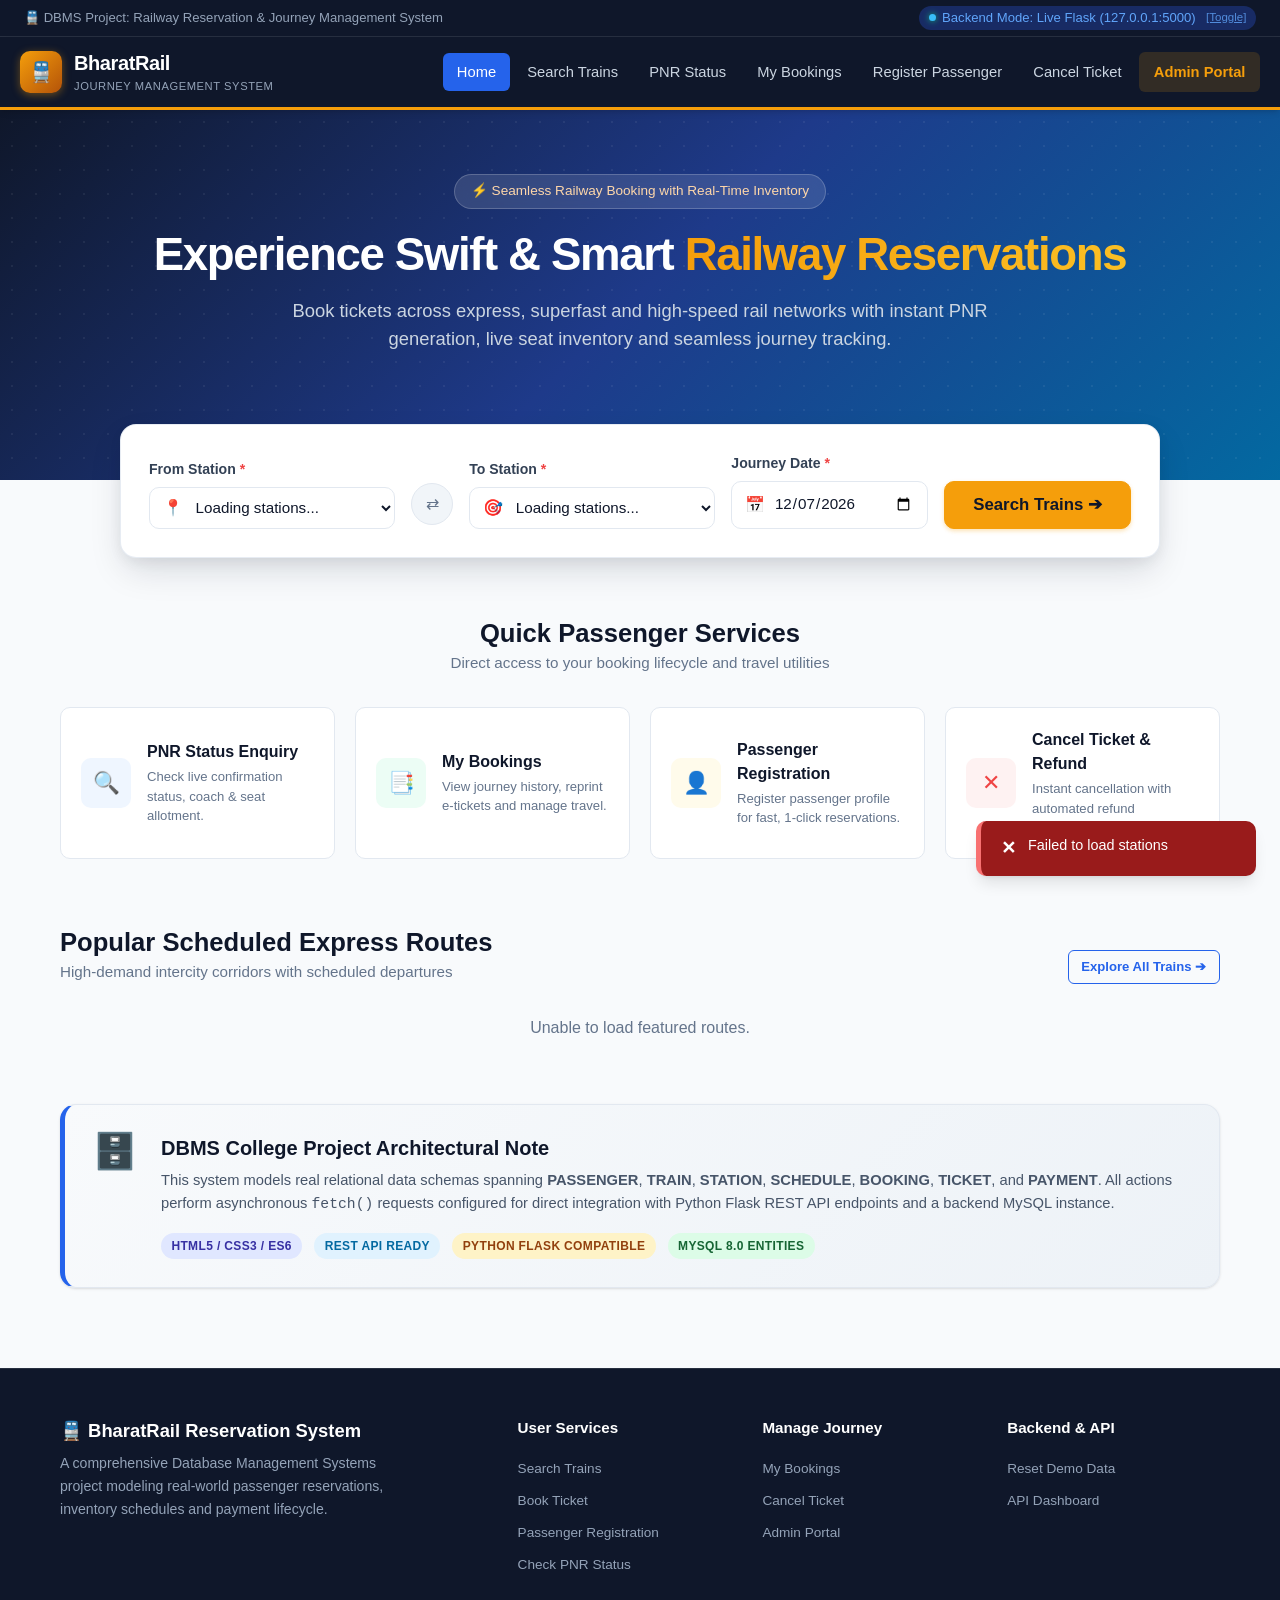
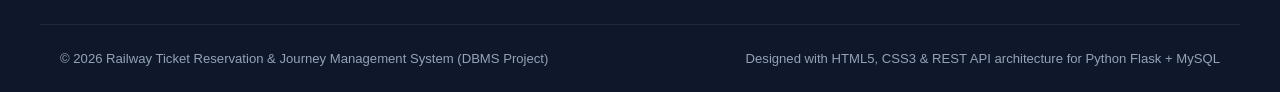
<file: index.html>
<!DOCTYPE html>
<html lang="en">
<head>
  <meta charset="UTF-8">
  <meta name="viewport" content="width=device-width, initial-scale=1.0">
  <title>BharatRail | Railway Ticket Reservation & Journey Management System</title>
  <link rel="stylesheet" href="css/style.css">
  <link rel="icon" href="data:image/svg+xml,<svg xmlns=%22http://www.w3.org/2000/svg%22 viewBox=%220 0 100 100%22><text y=%22.9em%22 font-size=%2290%22>🚆</text></svg>">
</head>
<body>

  <!-- Top API Mode & System Notice Bar -->
  <aside class="top-notice-bar" aria-label="System status">
    <div>
      <span>🚆 DBMS Project: Railway Reservation & Journey Management System</span>
    </div>
    <div class="mode-pill" title="Click to toggle between Mock localStorage and Live Flask Backend">
      <span class="mode-dot"></span>
      Backend Mode: Mock API
    </div>
  </aside>

  <!-- Navigation Bar -->
  <nav class="navbar" role="navigation" aria-label="Main Navigation">
    <div class="nav-container">
      <a href="index.html" class="nav-brand">
        <div class="brand-icon">🚆</div>
        <div class="brand-text">
          BharatRail
          <small>Journey Management System</small>
        </div>
      </a>

      <button class="mobile-menu-toggle" aria-label="Toggle navigation menu">☰</button>

      <ul class="nav-links">
        <li class="nav-item"><a href="index.html">Home</a></li>
        <li class="nav-item"><a href="trains.html">Search Trains</a></li>
        <li class="nav-item"><a href="pnr-status.html">PNR Status</a></li>
        <li class="nav-item"><a href="my-bookings.html">My Bookings</a></li>
        <li class="nav-item"><a href="passenger-register.html">Register Passenger</a></li>
        <li class="nav-item"><a href="cancel-ticket.html">Cancel Ticket</a></li>
        <li class="nav-item"><a href="admin.html" class="btn btn-sm nav-btn-admin">Admin Portal</a></li>
      </ul>
    </div>
  </nav>

  <!-- Main Hero Section -->
  <header class="hero-section">
    <div class="hero-container">
      <div class="hero-badge">
        <span>⚡ Seamless Railway Booking with Real-Time Inventory</span>
      </div>
      <h1 class="hero-title">
        Experience Swift & Smart <span>Railway Reservations</span>
      </h1>
      <p class="hero-subtitle">
        Book tickets across express, superfast and high-speed rail networks with instant PNR generation, live seat inventory and seamless journey tracking.
      </p>
    </div>
  </header>

  <!-- Hero Train Search Widget -->
  <main class="main-content" style="padding-top: 0;">
    <div class="container">
      <section class="search-widget-card" aria-label="Search Trains Form">
        <form id="hero-search-form" class="search-widget-form">
          <div class="form-group" style="margin-bottom: 0;">
            <label for="source_station_id" class="form-label">From Station <span class="required">*</span></label>
            <div class="input-with-icon">
              <span class="input-icon">📍</span>
              <select id="source_station_id" class="form-control" required>
                <option value="">Loading stations...</option>
              </select>
            </div>
          </div>

          <div>
            <button type="button" id="swap-stations" class="swap-stations-btn" title="Swap Stations" aria-label="Swap departure and arrival stations">
              ⇄
            </button>
          </div>

          <div class="form-group" style="margin-bottom: 0;">
            <label for="dest_station_id" class="form-label">To Station <span class="required">*</span></label>
            <div class="input-with-icon">
              <span class="input-icon">🎯</span>
              <select id="dest_station_id" class="form-control" required>
                <option value="">Loading stations...</option>
              </select>
            </div>
          </div>

          <div class="form-group" style="margin-bottom: 0;">
            <label for="journey_date" class="form-label">Journey Date <span class="required">*</span></label>
            <div class="input-with-icon">
              <span class="input-icon">📅</span>
              <input type="date" id="journey_date" class="form-control" required>
            </div>
          </div>

          <div>
            <button type="submit" class="btn btn-accent btn-lg" style="height: 48px; width: 100%;">
              Search Trains ➔
            </button>
          </div>
        </form>
      </section>

      <!-- Quick Links Section -->
      <section style="margin: 3.5rem 0 2.5rem;">
        <div style="text-align: center; margin-bottom: 2rem;">
          <h2 style="font-size: 1.6rem; color: #0f172a; font-weight: 700;">Quick Passenger Services</h2>
          <p style="color: #64748b; font-size: 0.95rem;">Direct access to your booking lifecycle and travel utilities</p>
        </div>

        <div class="quick-links-grid">
          <a href="pnr-status.html" class="quick-link-card">
            <div class="quick-icon-wrapper" style="background: #eff6ff; color: #2563eb;">
              🔍
            </div>
            <div>
              <h4>PNR Status Enquiry</h4>
              <p>Check live confirmation status, coach & seat allotment.</p>
            </div>
          </a>

          <a href="my-bookings.html" class="quick-link-card">
            <div class="quick-icon-wrapper" style="background: #ecfdf5; color: #10b981;">
              📑
            </div>
            <div>
              <h4>My Bookings</h4>
              <p>View journey history, reprint e-tickets and manage travel.</p>
            </div>
          </a>

          <a href="passenger-register.html" class="quick-link-card">
            <div class="quick-icon-wrapper" style="background: #fffbeb; color: #d97706;">
              👤
            </div>
            <div>
              <h4>Passenger Registration</h4>
              <p>Register passenger profile for fast, 1-click reservations.</p>
            </div>
          </a>

          <a href="cancel-ticket.html" class="quick-link-card">
            <div class="quick-link-card-body" style="display: flex; align-items: center; gap: 1rem;">
              <div class="quick-icon-wrapper" style="background: #fef2f2; color: #ef4444;">
                ✕
              </div>
              <div>
                <h4>Cancel Ticket & Refund</h4>
                <p>Instant cancellation with automated refund computation.</p>
              </div>
            </div>
          </a>
        </div>
      </section>

      <!-- Featured / Popular Express Routes -->
      <section style="margin: 4rem 0;">
        <div style="display: flex; justify-content: space-between; align-items: flex-end; margin-bottom: 1.5rem; flex-wrap: wrap; gap: 1rem;">
          <div>
            <h2 style="font-size: 1.6rem; color: #0f172a; font-weight: 700;">Popular Scheduled Express Routes</h2>
            <p style="color: #64748b; font-size: 0.95rem;">High-demand intercity corridors with scheduled departures</p>
          </div>
          <a href="trains.html" class="btn btn-outline btn-sm">Explore All Trains ➔</a>
        </div>

        <div id="featured-routes-list" class="quick-links-grid" style="grid-template-columns: repeat(auto-fit, minmax(270px, 1fr));">
          <!-- Populated by home.js -->
          <div class="loading-state">
            <div class="spinner spinner-primary"></div>
            <p style="margin-top: 0.5rem;">Loading active train schedules...</p>
          </div>
        </div>
      </section>

      <!-- DBMS Relational Architecture Highlight Box -->
      <section class="card" style="background: linear-gradient(135deg, #f8fafc 0%, #edf2f7 100%); border-left: 5px solid #2563eb; margin: 3rem 0;">
        <div style="display: flex; gap: 1.5rem; align-items: flex-start; flex-wrap: wrap;">
          <div style="font-size: 2.2rem; line-height: 1;">🗄️</div>
          <div style="flex: 1;">
            <h3 style="font-size: 1.25rem; font-weight: 700; color: #0f172a; margin-bottom: 0.35rem;">
              DBMS College Project Architectural Note
            </h3>
            <p style="font-size: 0.92rem; color: #475569; line-height: 1.6;">
              This system models real relational data schemas spanning <strong>PASSENGER</strong>, <strong>TRAIN</strong>, <strong>STATION</strong>, <strong>SCHEDULE</strong>, <strong>BOOKING</strong>, <strong>TICKET</strong>, and <strong>PAYMENT</strong>. All actions perform asynchronous <code>fetch()</code> requests configured for direct integration with Python Flask REST API endpoints and a backend MySQL instance.
            </p>
            <div style="margin-top: 1rem; display: flex; gap: 0.75rem; flex-wrap: wrap;">
              <span class="badge" style="background: #e0e7ff; color: #3730a3;">HTML5 / CSS3 / ES6</span>
              <span class="badge" style="background: #e0f2fe; color: #0369a1;">REST API Ready</span>
              <span class="badge" style="background: #fef3c7; color: #92400e;">Python Flask Compatible</span>
              <span class="badge" style="background: #dcfce7; color: #166534;">MySQL 8.0 Entities</span>
            </div>
          </div>
        </div>
      </section>

    </div>
  </main>

  <!-- Global Footer -->
  <footer class="footer">
    <div class="footer-container">
      <div class="footer-brand">
        <h4>🚆 BharatRail Reservation System</h4>
        <p>A comprehensive Database Management Systems project modeling real-world passenger reservations, inventory schedules and payment lifecycle.</p>
      </div>
      <div class="footer-col">
        <h5>User Services</h5>
        <ul>
          <li><a href="trains.html">Search Trains</a></li>
          <li><a href="book-ticket.html">Book Ticket</a></li>
          <li><a href="passenger-register.html">Passenger Registration</a></li>
          <li><a href="pnr-status.html">Check PNR Status</a></li>
        </ul>
      </div>
      <div class="footer-col">
        <h5>Manage Journey</h5>
        <ul>
          <li><a href="my-bookings.html">My Bookings</a></li>
          <li><a href="cancel-ticket.html">Cancel Ticket</a></li>
          <li><a href="admin.html">Admin Portal</a></li>
        </ul>
      </div>
      <div class="footer-col">
        <h5>Backend & API</h5>
        <ul>
          <li><a href="#" onclick="window.RailwayAPI.resetMockData(); window.showToast('Demo data reset to factory default!', 'success'); setTimeout(() => location.reload(), 600); return false;">Reset Demo Data</a></li>
          <li><a href="admin.html#section-dashboard">API Dashboard</a></li>
        </ul>
      </div>
    </div>
    <div class="footer-bottom">
      <div>© 2026 Railway Ticket Reservation & Journey Management System (DBMS Project)</div>
      <div>Designed with HTML5, CSS3 & REST API architecture for Python Flask + MySQL</div>
    </div>
  </footer>

  <!-- Core Scripts -->
  <script src="js/api.js?v=2"></script>
  <script src="js/main.js"></script>
  <script src="js/pages/home.js"></script>
</body>
</html>
</file>
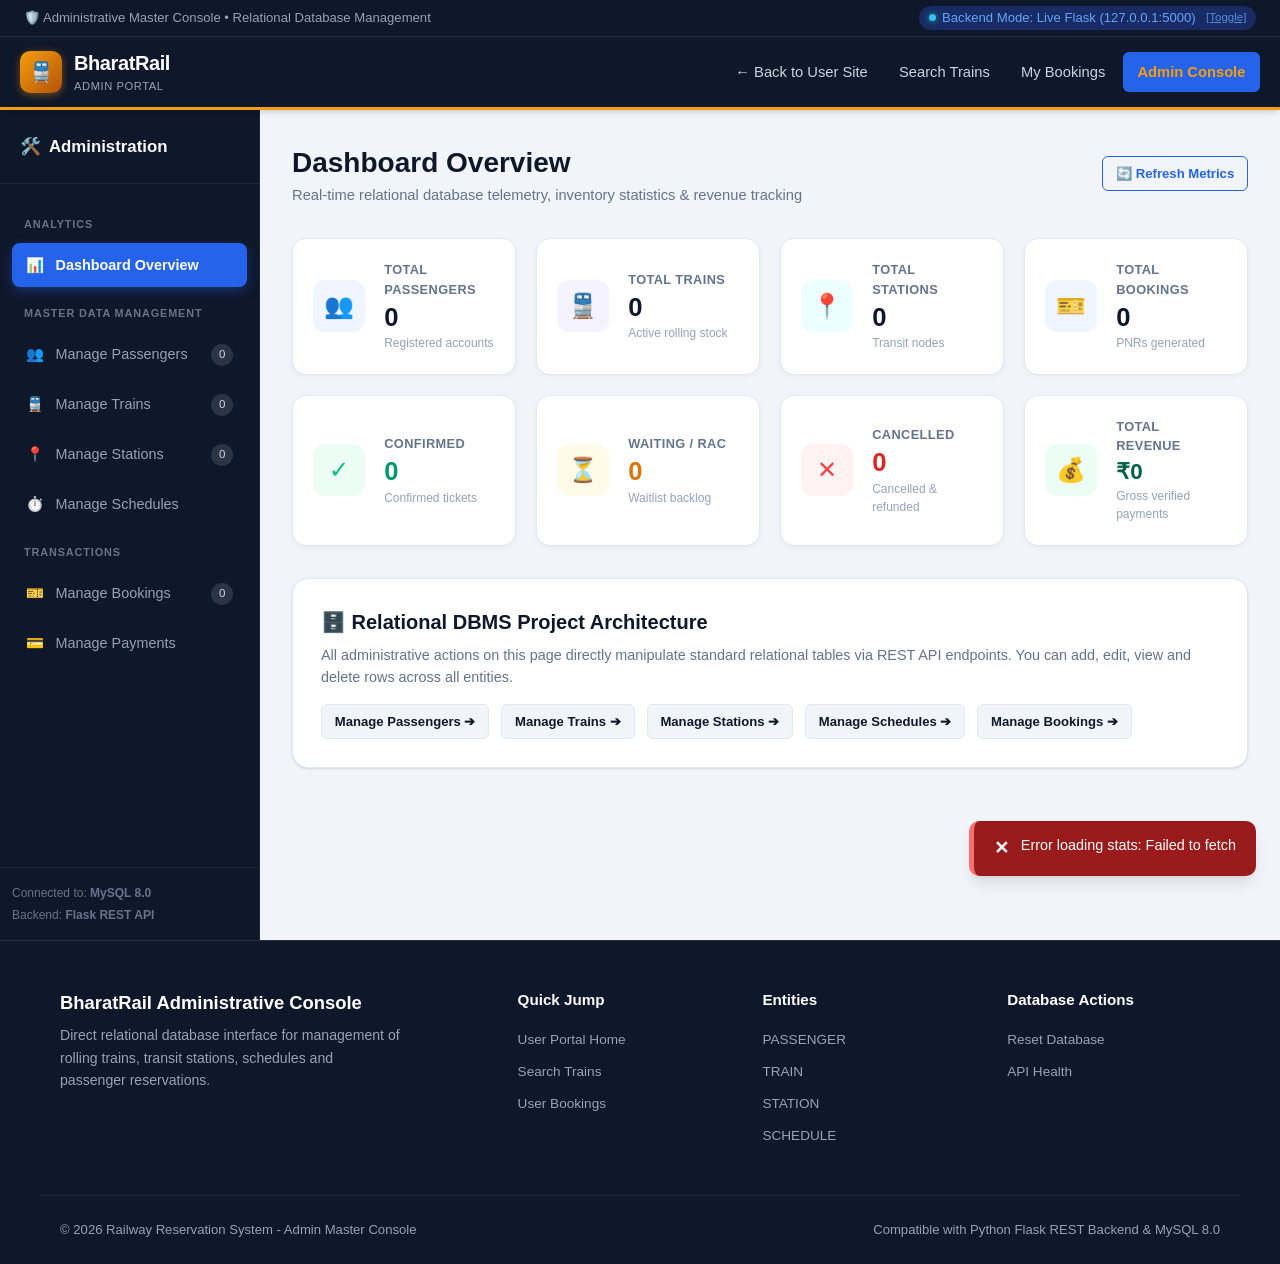
<file: admin.html>
<!DOCTYPE html>
<html lang="en">
<head>
  <meta charset="UTF-8">
  <meta name="viewport" content="width=device-width, initial-scale=1.0">
  <title>Admin Management Dashboard | BharatRail System</title>
  <link rel="stylesheet" href="css/style.css">
  <link rel="stylesheet" href="css/admin.css">
  <link rel="icon" href="data:image/svg+xml,<svg xmlns=%22http://www.w3.org/2000/svg%22 viewBox=%220 0 100 100%22><text y=%22.9em%22 font-size=%2290%22>🚆</text></svg>">
</head>
<body>

  <!-- Top System Notice Bar -->
  <aside class="top-notice-bar" aria-label="System status">
    <div style="display: flex; align-items: center; gap: 0.75rem;">
      <button class="admin-mobile-toggle" aria-label="Toggle admin navigation sidebar">☰ Menu</button>
      <span>🛡️ Administrative Master Console • Relational Database Management</span>
    </div>
    <div class="mode-pill" title="Toggle Backend Mode">
      <span class="mode-dot"></span>
      Backend Mode: Mock API
    </div>
  </aside>

  <!-- Navbar -->
  <nav class="navbar" role="navigation" aria-label="Main Navigation">
    <div class="nav-container">
      <a href="index.html" class="nav-brand">
        <div class="brand-icon">🚆</div>
        <div class="brand-text">
          BharatRail
          <small>Admin Portal</small>
        </div>
      </a>

      <button class="mobile-menu-toggle" aria-label="Toggle navigation menu">☰</button>

      <ul class="nav-links">
        <li class="nav-item"><a href="index.html">← Back to User Site</a></li>
        <li class="nav-item"><a href="trains.html">Search Trains</a></li>
        <li class="nav-item"><a href="my-bookings.html">My Bookings</a></li>
        <li class="nav-item"><a href="admin.html" class="btn btn-sm nav-btn-admin active">Admin Console</a></li>
      </ul>
    </div>
  </nav>

  <!-- Admin Main Layout -->
  <div class="admin-layout">

    <!-- Admin Sidebar -->
    <aside class="admin-sidebar">
      <div class="admin-sidebar-header">
        <h3><span>🛠️</span> Administration</h3>
      </div>

      <nav class="admin-sidebar-nav">
        <div class="sidebar-heading">Analytics</div>
        <a href="#section-dashboard" class="admin-nav-item active" data-section="dashboard">
          <span>📊</span> Dashboard Overview
        </a>

        <div class="sidebar-heading">Master Data Management</div>
        <a href="#section-passengers" class="admin-nav-item" data-section="passengers">
          <span>👥</span> Manage Passengers
          <span id="badge-passengers" class="nav-badge">0</span>
        </a>

        <a href="#section-trains" class="admin-nav-item" data-section="trains">
          <span>🚆</span> Manage Trains
          <span id="badge-trains" class="nav-badge">0</span>
        </a>

        <a href="#section-stations" class="admin-nav-item" data-section="stations">
          <span>📍</span> Manage Stations
          <span id="badge-stations" class="nav-badge">0</span>
        </a>

        <a href="#section-schedules" class="admin-nav-item" data-section="schedules">
          <span>⏱️</span> Manage Schedules
        </a>

        <div class="sidebar-heading">Transactions</div>
        <a href="#section-bookings" class="admin-nav-item" data-section="bookings">
          <span>🎫</span> Manage Bookings
          <span id="badge-bookings" class="nav-badge">0</span>
        </a>

        <a href="#section-payments" class="admin-nav-item" data-section="payments">
          <span>💳</span> Manage Payments
        </a>
      </nav>

      <div style="padding: 1rem 0.75rem; border-top: 1px solid #1e293b; font-size: 0.75rem; color: #64748b;">
        <div>Connected to: <strong>MySQL 8.0</strong></div>
        <div style="margin-top: 0.25rem;">Backend: <strong>Flask REST API</strong></div>
      </div>
    </aside>

    <!-- Admin Main Body -->
    <main class="admin-main">

      <!-- ====================================================================
           SECTION 1: DASHBOARD OVERVIEW & METRICS
           ==================================================================== -->
      <section id="section-dashboard" class="admin-section active">
        <div class="admin-header">
          <div class="admin-title-group">
            <h2>Dashboard Overview</h2>
            <p>Real-time relational database telemetry, inventory statistics & revenue tracking</p>
          </div>
          <button class="btn btn-outline btn-sm" onclick="location.reload()">
            🔄 Refresh Metrics
          </button>
        </div>

        <!-- 8 Required Statistics Cards Grid -->
        <div class="stats-grid">
          <!-- Stat 1: Total Passengers -->
          <div class="stat-card">
            <div class="stat-icon blue">👥</div>
            <div class="stat-content">
              <div class="stat-label">Total Passengers</div>
              <div id="stat-passengers" class="stat-value">0</div>
              <div class="stat-sub">Registered accounts</div>
            </div>
          </div>

          <!-- Stat 2: Total Trains -->
          <div class="stat-card">
            <div class="stat-icon purple">🚆</div>
            <div class="stat-content">
              <div class="stat-label">Total Trains</div>
              <div id="stat-trains" class="stat-value">0</div>
              <div class="stat-sub">Active rolling stock</div>
            </div>
          </div>

          <!-- Stat 3: Total Stations -->
          <div class="stat-card">
            <div class="stat-icon cyan">📍</div>
            <div class="stat-content">
              <div class="stat-label">Total Stations</div>
              <div id="stat-stations" class="stat-value">0</div>
              <div class="stat-sub">Transit nodes</div>
            </div>
          </div>

          <!-- Stat 4: Total Bookings -->
          <div class="stat-card">
            <div class="stat-icon blue">🎫</div>
            <div class="stat-content">
              <div class="stat-label">Total Bookings</div>
              <div id="stat-bookings" class="stat-value">0</div>
              <div class="stat-sub">PNRs generated</div>
            </div>
          </div>

          <!-- Stat 5: Confirmed Bookings -->
          <div class="stat-card">
            <div class="stat-icon green">✓</div>
            <div class="stat-content">
              <div class="stat-label">Confirmed</div>
              <div id="stat-confirmed" class="stat-value" style="color: #059669;">0</div>
              <div class="stat-sub">Confirmed tickets</div>
            </div>
          </div>

          <!-- Stat 6: Waiting Bookings -->
          <div class="stat-card">
            <div class="stat-icon amber">⏳</div>
            <div class="stat-content">
              <div class="stat-label">Waiting / RAC</div>
              <div id="stat-waiting" class="stat-value" style="color: #d97706;">0</div>
              <div class="stat-sub">Waitlist backlog</div>
            </div>
          </div>

          <!-- Stat 7: Cancelled Bookings -->
          <div class="stat-card">
            <div class="stat-icon red">✕</div>
            <div class="stat-content">
              <div class="stat-label">Cancelled</div>
              <div id="stat-cancelled" class="stat-value" style="color: #dc2626;">0</div>
              <div class="stat-sub">Cancelled & refunded</div>
            </div>
          </div>

          <!-- Stat 8: Total Revenue -->
          <div class="stat-card">
            <div class="stat-icon green">💰</div>
            <div class="stat-content">
              <div class="stat-label">Total Revenue</div>
              <div id="stat-revenue" class="stat-value" style="color: #065f46; font-size: 1.4rem;">₹0</div>
              <div class="stat-sub">Gross verified payments</div>
            </div>
          </div>
        </div>

        <!-- Quick Access Architecture Callout -->
        <div class="card" style="margin-top: 1.5rem;">
          <h3 class="card-title">🗄️ Relational DBMS Project Architecture</h3>
          <p style="color: #64748b; font-size: 0.9rem; margin: 0.5rem 0 1rem;">
            All administrative actions on this page directly manipulate standard relational tables via REST API endpoints. You can add, edit, view and delete rows across all entities.
          </p>
          <div style="display: flex; gap: 0.75rem; flex-wrap: wrap;">
            <button class="btn btn-secondary btn-sm" onclick="document.querySelector('[data-section=passengers]').click()">Manage Passengers ➔</button>
            <button class="btn btn-secondary btn-sm" onclick="document.querySelector('[data-section=trains]').click()">Manage Trains ➔</button>
            <button class="btn btn-secondary btn-sm" onclick="document.querySelector('[data-section=stations]').click()">Manage Stations ➔</button>
            <button class="btn btn-secondary btn-sm" onclick="document.querySelector('[data-section=schedules]').click()">Manage Schedules ➔</button>
            <button class="btn btn-secondary btn-sm" onclick="document.querySelector('[data-section=bookings]').click()">Manage Bookings ➔</button>
          </div>
        </div>
      </section>

      <!-- ====================================================================
           SECTION 2: MANAGE PASSENGERS
           ==================================================================== -->
      <section id="section-passengers" class="admin-section">
        <div class="admin-header">
          <div class="admin-title-group">
            <h2>Manage Passengers</h2>
            <p>Table: <code>PASSENGER (passenger_id, name, age, gender, phone, email)</code></p>
          </div>
          <button class="btn btn-primary" onclick="openPassengerModal('add')">
            + Add New Passenger
          </button>
        </div>

        <div class="section-toolbar">
          <div class="search-input-wrapper">
            <span class="search-icon">🔍</span>
            <input type="text" id="search-passengers" placeholder="Search by name, ID, phone, email...">
          </div>
        </div>

        <div class="table-responsive">
          <table class="data-table">
            <thead>
              <tr>
                <th>Passenger ID</th>
                <th>Name</th>
                <th>Age</th>
                <th>Gender</th>
                <th>Phone</th>
                <th>Email</th>
                <th>Actions</th>
              </tr>
            </thead>
            <tbody id="table-body-passengers">
              <!-- Rendered by admin.js -->
            </tbody>
          </table>
        </div>
      </section>

      <!-- ====================================================================
           SECTION 3: MANAGE TRAINS
           ==================================================================== -->
      <section id="section-trains" class="admin-section">
        <div class="admin-header">
          <div class="admin-title-group">
            <h2>Manage Trains</h2>
            <p>Table: <code>TRAIN (train_id, train_name, train_type, total_seats)</code></p>
          </div>
          <button class="btn btn-primary" onclick="openTrainModal('add')">
            + Add New Train
          </button>
        </div>

        <div class="section-toolbar">
          <div class="search-input-wrapper">
            <span class="search-icon">🔍</span>
            <input type="text" id="search-trains" placeholder="Search by train name, ID, type...">
          </div>
        </div>

        <div class="table-responsive">
          <table class="data-table">
            <thead>
              <tr>
                <th>Train ID</th>
                <th>Train Name</th>
                <th>Train Type</th>
                <th>Total Seats</th>
                <th>Actions</th>
              </tr>
            </thead>
            <tbody id="table-body-trains">
              <!-- Rendered by admin.js -->
            </tbody>
          </table>
        </div>
      </section>

      <!-- ====================================================================
           SECTION 4: MANAGE STATIONS
           ==================================================================== -->
      <section id="section-stations" class="admin-section">
        <div class="admin-header">
          <div class="admin-title-group">
            <h2>Manage Stations</h2>
            <p>Table: <code>STATION (station_id, station_name, city, state)</code></p>
          </div>
          <button class="btn btn-primary" onclick="openStationModal('add')">
            + Add New Station
          </button>
        </div>

        <div class="section-toolbar">
          <div class="search-input-wrapper">
            <span class="search-icon">🔍</span>
            <input type="text" id="search-stations" placeholder="Search by station name, city, state...">
          </div>
        </div>

        <div class="table-responsive">
          <table class="data-table">
            <thead>
              <tr>
                <th>Station ID</th>
                <th>Station Name</th>
                <th>City</th>
                <th>State</th>
                <th>Actions</th>
              </tr>
            </thead>
            <tbody id="table-body-stations">
              <!-- Rendered by admin.js -->
            </tbody>
          </table>
        </div>
      </section>

      <!-- ====================================================================
           SECTION 5: MANAGE SCHEDULES
           ==================================================================== -->
      <section id="section-schedules" class="admin-section">
        <div class="admin-header">
          <div class="admin-title-group">
            <h2>Manage Schedules</h2>
            <p>Table: <code>SCHEDULE (schedule_id, train_id, source_station_id, dest_station_id, journey_date, departure_time, arrival_time, base_fare)</code></p>
          </div>
          <button class="btn btn-primary" onclick="openScheduleModal('add')">
            + Add New Schedule
          </button>
        </div>

        <div class="section-toolbar">
          <div class="search-input-wrapper">
            <span class="search-icon">🔍</span>
            <input type="text" id="search-schedules" placeholder="Search schedules by train or station...">
          </div>
        </div>

        <div class="table-responsive">
          <table class="data-table">
            <thead>
              <tr>
                <th>Schedule ID</th>
                <th>Train</th>
                <th>Source</th>
                <th>Destination</th>
                <th>Journey Date</th>
                <th>Timing</th>
                <th>Base Fare</th>
                <th>Actions</th>
              </tr>
            </thead>
            <tbody id="table-body-schedules">
              <!-- Rendered by admin.js -->
            </tbody>
          </table>
        </div>
      </section>

      <!-- ====================================================================
           SECTION 6: MANAGE BOOKINGS
           ==================================================================== -->
      <section id="section-bookings" class="admin-section">
        <div class="admin-header">
          <div class="admin-title-group">
            <h2>Manage Bookings & Tickets</h2>
            <p>Table: <code>BOOKING (booking_id, passenger_id, schedule_id, booking_date, total_fare, status)</code></p>
          </div>
        </div>

        <div class="section-toolbar">
          <div class="search-input-wrapper">
            <span class="search-icon">🔍</span>
            <input type="text" id="search-bookings" placeholder="Search by PNR, passenger, train...">
          </div>
        </div>

        <div class="table-responsive">
          <table class="data-table">
            <thead>
              <tr>
                <th>Booking ID (PNR)</th>
                <th>Passenger</th>
                <th>Train</th>
                <th>Journey Date</th>
                <th>Seat (Class)</th>
                <th>Total Fare</th>
                <th>Status</th>
                <th>Actions</th>
              </tr>
            </thead>
            <tbody id="table-body-bookings">
              <!-- Rendered by admin.js -->
            </tbody>
          </table>
        </div>
      </section>

      <!-- ====================================================================
           SECTION 7: MANAGE PAYMENTS
           ==================================================================== -->
      <section id="section-payments" class="admin-section">
        <div class="admin-header">
          <div class="admin-title-group">
            <h2>Manage Payments</h2>
            <p>Table: <code>PAYMENT (payment_id, booking_id, amount, mode, status)</code></p>
          </div>
        </div>

        <div class="section-toolbar">
          <div class="search-input-wrapper">
            <span class="search-icon">🔍</span>
            <input type="text" id="search-payments" placeholder="Search payments by ID, PNR, mode...">
          </div>
        </div>

        <div class="table-responsive">
          <table class="data-table">
            <thead>
              <tr>
                <th>Payment ID</th>
                <th>Booking (PNR)</th>
                <th>Amount</th>
                <th>Payment Mode</th>
                <th>Payment Status</th>
                <th>Audit</th>
              </tr>
            </thead>
            <tbody id="table-body-payments">
              <!-- Rendered by admin.js -->
            </tbody>
          </table>
        </div>
      </section>

    </main>
  </div>

  <!-- ======================================================================
       MODAL: PASSENGER ADD / EDIT
       ====================================================================== -->
  <div id="modal-passenger" class="modal-overlay">
    <div class="modal-container">
      <div class="modal-header">
        <h3 id="modal-passenger-title" class="modal-title">Add Passenger</h3>
        <button class="modal-close-btn">&times;</button>
      </div>
      <form id="form-passenger">
        <div class="modal-body">
          <div class="form-group">
            <label class="form-label">Passenger ID <span class="required">*</span></label>
            <input type="text" id="input-passenger-id" class="form-control" required>
          </div>
          <div class="form-group">
            <label class="form-label">Name <span class="required">*</span></label>
            <input type="text" id="input-passenger-name" class="form-control" required minlength="3">
          </div>
          <div class="form-row">
            <div class="form-group">
              <label class="form-label">Age <span class="required">*</span></label>
              <input type="number" id="input-passenger-age" class="form-control" required min="1" max="120">
            </div>
            <div class="form-group">
              <label class="form-label">Gender <span class="required">*</span></label>
              <select id="input-passenger-gender" class="form-control" required>
                <option value="Male">Male</option>
                <option value="Female">Female</option>
                <option value="Other">Other</option>
              </select>
            </div>
          </div>
          <div class="form-group">
            <label class="form-label">Phone <span class="required">*</span></label>
            <input type="tel" id="input-passenger-phone" class="form-control" required pattern="[0-9]{10}">
          </div>
          <div class="form-group">
            <label class="form-label">Email <span class="required">*</span></label>
            <input type="email" id="input-passenger-email" class="form-control" required>
          </div>
        </div>
        <div class="modal-footer">
          <button type="button" class="btn btn-secondary modal-close-btn">Cancel</button>
          <button type="submit" class="btn btn-primary">Save Passenger</button>
        </div>
      </form>
    </div>
  </div>

  <!-- ======================================================================
       MODAL: TRAIN ADD / EDIT
       ====================================================================== -->
  <div id="modal-train" class="modal-overlay">
    <div class="modal-container">
      <div class="modal-header">
        <h3 id="modal-train-title" class="modal-title">Add Train</h3>
        <button class="modal-close-btn">&times;</button>
      </div>
      <form id="form-train">
        <div class="modal-body">
          <div class="form-group">
            <label class="form-label">Train ID <span class="required">*</span></label>
            <input type="text" id="input-train-id" class="form-control" required>
          </div>
          <div class="form-group">
            <label class="form-label">Train Name <span class="required">*</span></label>
            <input type="text" id="input-train-name" class="form-control" required>
          </div>
          <div class="form-group">
            <label class="form-label">Train Type <span class="required">*</span></label>
            <select id="input-train-type" class="form-control" required>
              <option value="Rajdhani Express">Rajdhani Express</option>
              <option value="Vande Bharat Express">Vande Bharat Express</option>
              <option value="Shatabdi Express">Shatabdi Express</option>
              <option value="Duronto Express">Duronto Express</option>
              <option value="Superfast Express">Superfast Express</option>
              <option value="Mail Express">Mail Express</option>
            </select>
          </div>
          <div class="form-group">
            <label class="form-label">Total Seats <span class="required">*</span></label>
            <input type="number" id="input-train-seats" class="form-control" required min="10" max="1500" value="500">
          </div>
        </div>
        <div class="modal-footer">
          <button type="button" class="btn btn-secondary modal-close-btn">Cancel</button>
          <button type="submit" class="btn btn-primary">Save Train</button>
        </div>
      </form>
    </div>
  </div>

  <!-- ======================================================================
       MODAL: STATION ADD / EDIT
       ====================================================================== -->
  <div id="modal-station" class="modal-overlay">
    <div class="modal-container">
      <div class="modal-header">
        <h3 id="modal-station-title" class="modal-title">Add Station</h3>
        <button class="modal-close-btn">&times;</button>
      </div>
      <form id="form-station">
        <div class="modal-body">
          <div class="form-group">
            <label class="form-label">Station ID <span class="required">*</span></label>
            <input type="text" id="input-station-id" class="form-control" required>
          </div>
          <div class="form-group">
            <label class="form-label">Station Name <span class="required">*</span></label>
            <input type="text" id="input-station-name" class="form-control" required>
          </div>
          <div class="form-row">
            <div class="form-group">
              <label class="form-label">City <span class="required">*</span></label>
              <input type="text" id="input-station-city" class="form-control" required>
            </div>
            <div class="form-group">
              <label class="form-label">State <span class="required">*</span></label>
              <input type="text" id="input-station-state" class="form-control" required>
            </div>
          </div>
        </div>
        <div class="modal-footer">
          <button type="button" class="btn btn-secondary modal-close-btn">Cancel</button>
          <button type="submit" class="btn btn-primary">Save Station</button>
        </div>
      </form>
    </div>
  </div>

  <!-- ======================================================================
       MODAL: SCHEDULE ADD / EDIT
       ====================================================================== -->
  <div id="modal-schedule" class="modal-overlay">
    <div class="modal-container">
      <div class="modal-header">
        <h3 id="modal-schedule-title" class="modal-title">Add Schedule</h3>
        <button class="modal-close-btn">&times;</button>
      </div>
      <form id="form-schedule">
        <div class="modal-body">
          <div class="form-group">
            <label class="form-label">Schedule ID <span class="required">*</span></label>
            <input type="text" id="input-sch-id" class="form-control" required>
          </div>
          <div class="form-group">
            <label class="form-label">Train <span class="required">*</span></label>
            <select id="input-sch-train" class="form-control" required></select>
          </div>
          <div class="form-row">
            <div class="form-group">
              <label class="form-label">Source Station <span class="required">*</span></label>
              <select id="input-sch-src" class="form-control" required></select>
            </div>
            <div class="form-group">
              <label class="form-label">Destination Station <span class="required">*</span></label>
              <select id="input-sch-dest" class="form-control" required></select>
            </div>
          </div>
          <div class="form-group">
            <label class="form-label">Journey Date <span class="required">*</span></label>
            <input type="date" id="input-sch-date" class="form-control" required>
          </div>
          <div class="form-row">
            <div class="form-group">
              <label class="form-label">Departure Time <span class="required">*</span></label>
              <input type="time" id="input-sch-dep" class="form-control" required step="1">
            </div>
            <div class="form-group">
              <label class="form-label">Arrival Time <span class="required">*</span></label>
              <input type="time" id="input-sch-arr" class="form-control" required step="1">
            </div>
          </div>
          <div class="form-group">
            <label class="form-label">Base Fare (₹) <span class="required">*</span></label>
            <input type="number" id="input-sch-fare" class="form-control" required min="50" step="10" value="1200">
          </div>
        </div>
        <div class="modal-footer">
          <button type="button" class="btn btn-secondary modal-close-btn">Cancel</button>
          <button type="submit" class="btn btn-primary">Save Schedule</button>
        </div>
      </form>
    </div>
  </div>

  <!-- Global Footer -->
  <footer class="footer">
    <div class="footer-container">
      <div class="footer-brand">
        <h4>BharatRail Administrative Console</h4>
        <p>Direct relational database interface for management of rolling trains, transit stations, schedules and passenger reservations.</p>
      </div>
      <div class="footer-col">
        <h5>Quick Jump</h5>
        <ul>
          <li><a href="index.html">User Portal Home</a></li>
          <li><a href="trains.html">Search Trains</a></li>
          <li><a href="my-bookings.html">User Bookings</a></li>
        </ul>
      </div>
      <div class="footer-col">
        <h5>Entities</h5>
        <ul>
          <li><a href="#section-passengers">PASSENGER</a></li>
          <li><a href="#section-trains">TRAIN</a></li>
          <li><a href="#section-stations">STATION</a></li>
          <li><a href="#section-schedules">SCHEDULE</a></li>
        </ul>
      </div>
      <div class="footer-col">
        <h5>Database Actions</h5>
        <ul>
          <li><a href="#" onclick="window.RailwayAPI.resetMockData(); location.reload(); return false;">Reset Database</a></li>
          <li><a href="#" onclick="alert('API Base URL: ' + window.RailwayAPI.getConfig().BASE_URL); return false;">API Health</a></li>
        </ul>
      </div>
    </div>
    <div class="footer-bottom">
      <div>© 2026 Railway Reservation System - Admin Master Console</div>
      <div>Compatible with Python Flask REST Backend & MySQL 8.0</div>
    </div>
  </footer>

  <!-- Scripts -->
  <script src="js/api.js?v=2"></script>
  <script src="js/main.js"></script>
  <script src="js/pages/admin.js"></script>
</body>
</html>
</file>
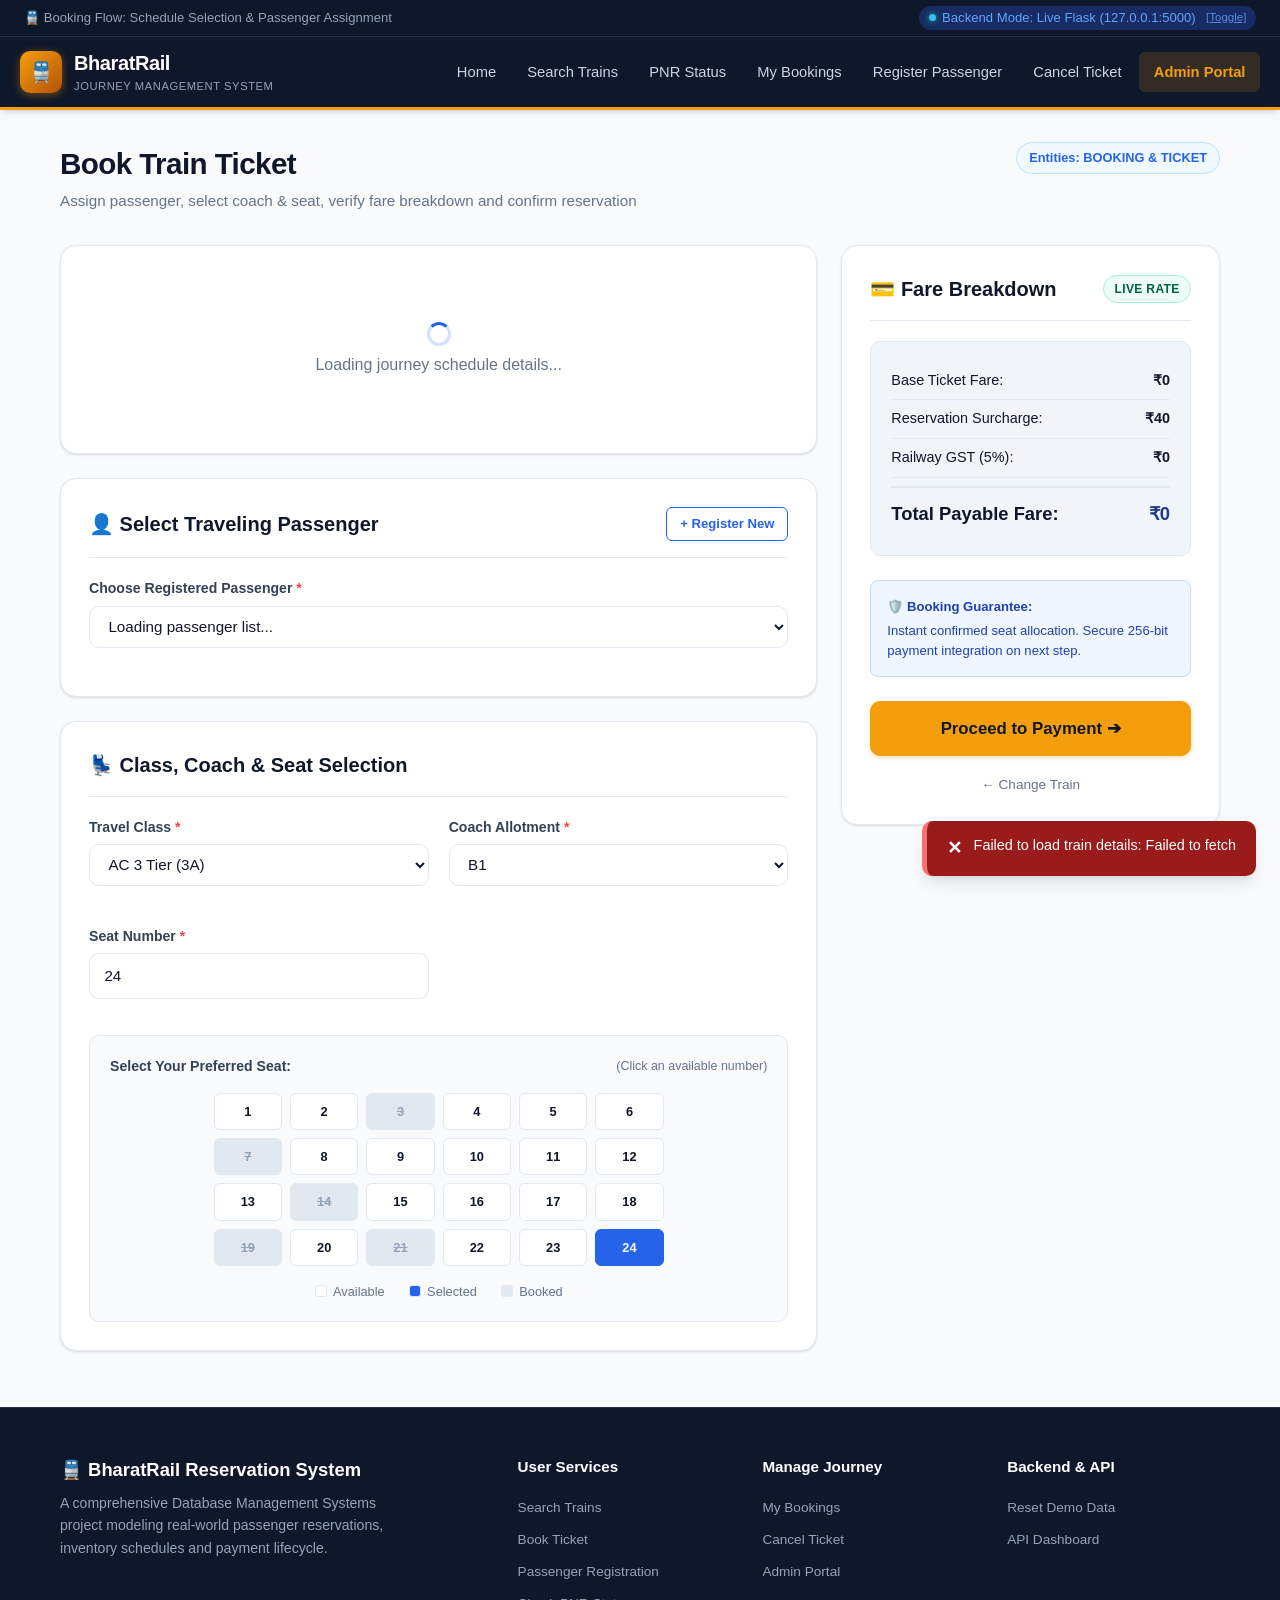
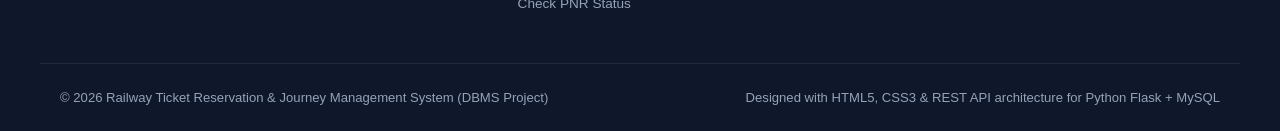
<file: book-ticket.html>
<!DOCTYPE html>
<html lang="en">
<head>
  <meta charset="UTF-8">
  <meta name="viewport" content="width=device-width, initial-scale=1.0">
  <title>Book Ticket | BharatRail System</title>
  <link rel="stylesheet" href="css/style.css">
  <link rel="icon" href="data:image/svg+xml,<svg xmlns=%22http://www.w3.org/2000/svg%22 viewBox=%220 0 100 100%22><text y=%22.9em%22 font-size=%2290%22>🚆</text></svg>">
</head>
<body>

  <!-- Top System Notice Bar -->
  <aside class="top-notice-bar" aria-label="System status">
    <div>
      <span>🚆 Booking Flow: Schedule Selection & Passenger Assignment</span>
    </div>
    <div class="mode-pill" title="Toggle Backend Mode">
      <span class="mode-dot"></span>
      Backend Mode: Mock API
    </div>
  </aside>

  <!-- Navigation Bar -->
  <nav class="navbar" role="navigation" aria-label="Main Navigation">
    <div class="nav-container">
      <a href="index.html" class="nav-brand">
        <div class="brand-icon">🚆</div>
        <div class="brand-text">
          BharatRail
          <small>Journey Management System</small>
        </div>
      </a>

      <button class="mobile-menu-toggle" aria-label="Toggle navigation menu">☰</button>

      <ul class="nav-links">
        <li class="nav-item"><a href="index.html">Home</a></li>
        <li class="nav-item"><a href="trains.html">Search Trains</a></li>
        <li class="nav-item"><a href="pnr-status.html">PNR Status</a></li>
        <li class="nav-item"><a href="my-bookings.html">My Bookings</a></li>
        <li class="nav-item"><a href="passenger-register.html">Register Passenger</a></li>
        <li class="nav-item"><a href="cancel-ticket.html">Cancel Ticket</a></li>
        <li class="nav-item"><a href="admin.html" class="btn btn-sm nav-btn-admin">Admin Portal</a></li>
      </ul>
    </div>
  </nav>

  <main class="main-content">
    <div class="container">

      <div class="page-header">
        <div>
          <h1 class="page-title">Book Train Ticket</h1>
          <p class="page-subtitle">Assign passenger, select coach & seat, verify fare breakdown and confirm reservation</p>
        </div>
        <div>
          <span class="page-badge">Entities: BOOKING & TICKET</span>
        </div>
      </div>

      <!-- Main Booking Form Layout -->
      <form id="book-ticket-form">
        <div class="booking-summary-grid">

          <!-- Left Column: Passenger & Seat Selection -->
          <div>
            <!-- Train Journey Card -->
            <div class="card" id="train-summary-card">
              <div class="loading-state">
                <div class="spinner spinner-primary"></div>
                <p>Loading journey schedule details...</p>
              </div>
            </div>

            <!-- Passenger Selection Card -->
            <div class="card">
              <div class="card-header">
                <h3 class="card-title">👤 Select Traveling Passenger</h3>
                <a href="passenger-register.html" class="btn btn-outline btn-sm">+ Register New</a>
              </div>

              <div class="form-group">
                <label for="select_passenger_id" class="form-label">
                  Choose Registered Passenger <span class="required">*</span>
                </label>
                <select id="select_passenger_id" class="form-control" required>
                  <option value="">Loading passenger list...</option>
                </select>
              </div>

              <div id="passenger-preview-box" style="margin-top: 1rem;">
                <!-- Filled when passenger is selected -->
              </div>
            </div>

            <!-- Class & Coach Seat Selection Card -->
            <div class="card">
              <div class="card-header">
                <h3 class="card-title">💺 Class, Coach & Seat Selection</h3>
              </div>

              <div class="form-row">
                <div class="form-group">
                  <label for="ticket_class" class="form-label">Travel Class <span class="required">*</span></label>
                  <select id="ticket_class" class="form-control" required>
                    <option value="3A">AC 3 Tier (3A)</option>
                    <option value="2A">AC 2 Tier (2A)</option>
                    <option value="1A">AC 1st Class (1A)</option>
                    <option value="SL">Sleeper Class (SL)</option>
                    <option value="CC">AC Chair Car (CC)</option>
                  </select>
                </div>

                <div class="form-group">
                  <label for="ticket_coach" class="form-label">Coach Allotment <span class="required">*</span></label>
                  <select id="ticket_coach" class="form-control" required>
                    <!-- Populated dynamically based on class -->
                  </select>
                </div>

                <div class="form-group">
                  <label for="ticket_seat_no" class="form-label">Seat Number <span class="required">*</span></label>
                  <input type="text" id="ticket_seat_no" class="form-control" readonly required value="24">
                </div>
              </div>

              <!-- Interactive Seat Matrix -->
              <div class="seat-grid-container">
                <div style="display: flex; justify-content: space-between; align-items: center; margin-bottom: 0.5rem;">
                  <strong style="font-size: 0.88rem; color: #334155;">Select Your Preferred Seat:</strong>
                  <span style="font-size: 0.78rem; color: #64748b;">(Click an available number)</span>
                </div>

                <div id="seat-grid" class="seat-grid">
                  <!-- Generated by book-ticket.js -->
                </div>

                <div class="seat-legend">
                  <div class="seat-legend-item">
                    <span class="seat-legend-dot" style="background: white;"></span>
                    <span>Available</span>
                  </div>
                  <div class="seat-legend-item">
                    <span class="seat-legend-dot" style="background: #2563eb;"></span>
                    <span>Selected</span>
                  </div>
                  <div class="seat-legend-item">
                    <span class="seat-legend-dot" style="background: #e2e8f0;"></span>
                    <span>Booked</span>
                  </div>
                </div>
              </div>
            </div>
          </div>

          <!-- Right Column: Fare Calculation & Confirmation Action -->
          <div>
            <div class="card" style="position: sticky; top: 90px;">
              <div class="card-header">
                <h3 class="card-title">💳 Fare Breakdown</h3>
                <span class="badge badge-success">Live Rate</span>
              </div>

              <div class="summary-box">
                <div class="summary-row">
                  <span>Base Ticket Fare:</span>
                  <strong id="fare-base">₹0</strong>
                </div>
                <div class="summary-row">
                  <span>Reservation Surcharge:</span>
                  <strong id="fare-res-fee">₹40</strong>
                </div>
                <div class="summary-row">
                  <span>Railway GST (5%):</span>
                  <strong id="fare-gst">₹0</strong>
                </div>
                <div class="summary-row total">
                  <span>Total Payable Fare:</span>
                  <strong id="fare-total" style="color: #1e3a8a;">₹0</strong>
                </div>
              </div>

              <div style="margin-top: 1.5rem; background: #eff6ff; padding: 1rem; border-radius: 8px; border: 1px solid #bfdbfe; font-size: 0.82rem; color: #1e40af;">
                <strong>🛡️ Booking Guarantee:</strong>
                <p style="margin-top: 0.25rem;">Instant confirmed seat allocation. Secure 256-bit payment integration on next step.</p>
              </div>

              <div style="margin-top: 1.5rem;">
                <button type="submit" id="confirm-booking-btn" class="btn btn-accent btn-lg btn-block">
                  Proceed to Payment ➔
                </button>
              </div>

              <div style="text-align: center; margin-top: 1rem;">
                <a href="trains.html" style="font-size: 0.85rem; color: #64748b;">← Change Train</a>
              </div>
            </div>
          </div>

        </div>
      </form>

    </div>
  </main>

  <!-- Global Footer -->
  <footer class="footer">
    <div class="footer-container">
      <div class="footer-brand">
        <h4>🚆 BharatRail Reservation System</h4>
        <p>A comprehensive Database Management Systems project modeling real-world passenger reservations, inventory schedules and payment lifecycle.</p>
      </div>
      <div class="footer-col">
        <h5>User Services</h5>
        <ul>
          <li><a href="trains.html">Search Trains</a></li>
          <li><a href="book-ticket.html">Book Ticket</a></li>
          <li><a href="passenger-register.html">Passenger Registration</a></li>
          <li><a href="pnr-status.html">Check PNR Status</a></li>
        </ul>
      </div>
      <div class="footer-col">
        <h5>Manage Journey</h5>
        <ul>
          <li><a href="my-bookings.html">My Bookings</a></li>
          <li><a href="cancel-ticket.html">Cancel Ticket</a></li>
          <li><a href="admin.html">Admin Portal</a></li>
        </ul>
      </div>
      <div class="footer-col">
        <h5>Backend & API</h5>
        <ul>
          <li><a href="#" onclick="window.RailwayAPI.resetMockData(); window.showToast('Demo data reset!', 'success'); setTimeout(() => location.reload(), 600); return false;">Reset Demo Data</a></li>
          <li><a href="admin.html">API Dashboard</a></li>
        </ul>
      </div>
    </div>
    <div class="footer-bottom">
      <div>© 2026 Railway Ticket Reservation & Journey Management System (DBMS Project)</div>
      <div>Designed with HTML5, CSS3 & REST API architecture for Python Flask + MySQL</div>
    </div>
  </footer>

  <!-- Core Scripts -->
  <script src="js/api.js?v=2"></script>
  <script src="js/main.js"></script>
  <script src="js/pages/book-ticket.js"></script>
</body>
</html>
</file>
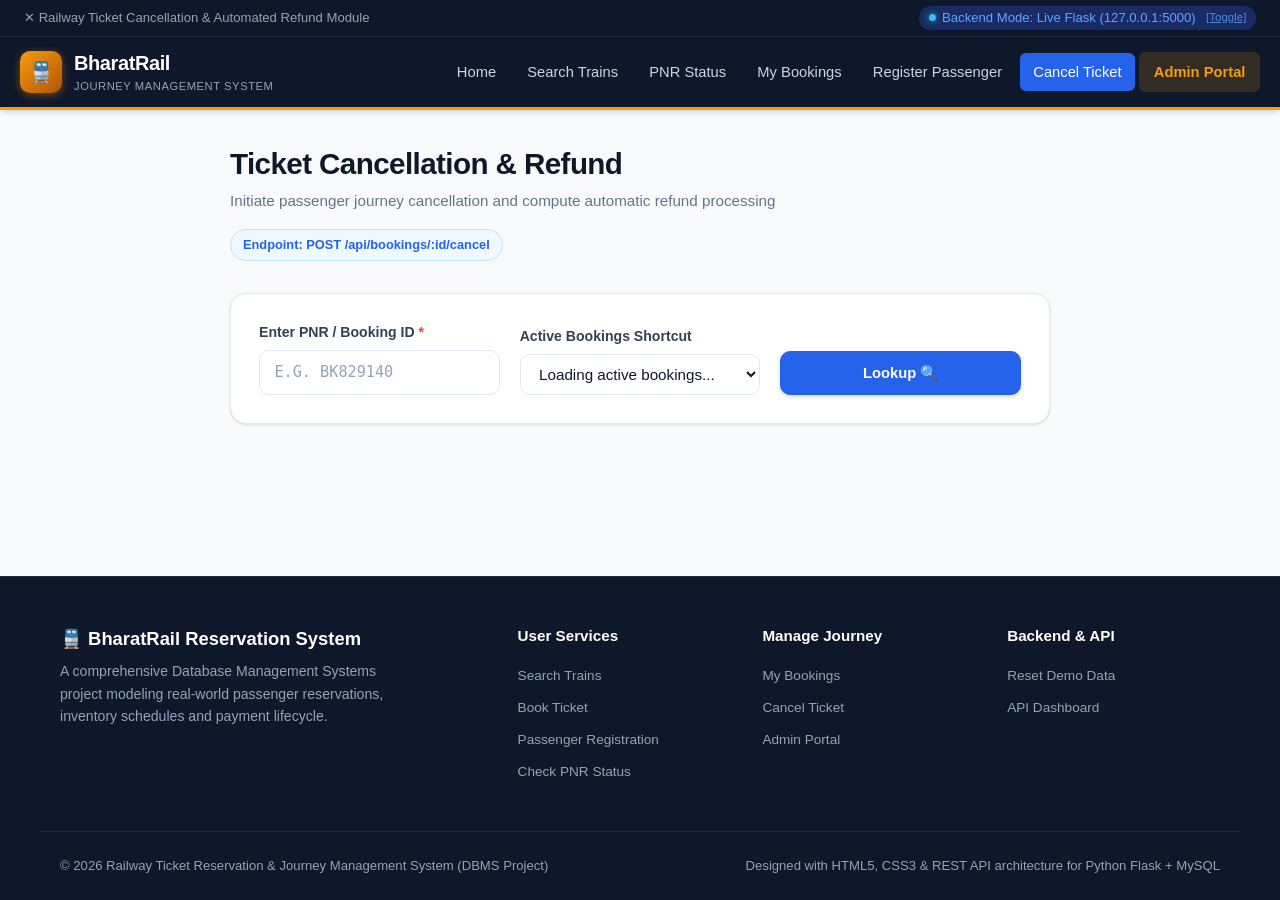
<file: cancel-ticket.html>
<!DOCTYPE html>
<html lang="en">
<head>
  <meta charset="UTF-8">
  <meta name="viewport" content="width=device-width, initial-scale=1.0">
  <title>Cancel Ticket & Refund | BharatRail System</title>
  <link rel="stylesheet" href="css/style.css">
  <link rel="icon" href="data:image/svg+xml,<svg xmlns=%22http://www.w3.org/2000/svg%22 viewBox=%220 0 100 100%22><text y=%22.9em%22 font-size=%2290%22>🚆</text></svg>">
</head>
<body>

  <!-- Top System Notice Bar -->
  <aside class="top-notice-bar" aria-label="System status">
    <div>
      <span>✕ Railway Ticket Cancellation & Automated Refund Module</span>
    </div>
    <div class="mode-pill" title="Toggle Backend Mode">
      <span class="mode-dot"></span>
      Backend Mode: Mock API
    </div>
  </aside>

  <!-- Navigation Bar -->
  <nav class="navbar" role="navigation" aria-label="Main Navigation">
    <div class="nav-container">
      <a href="index.html" class="nav-brand">
        <div class="brand-icon">🚆</div>
        <div class="brand-text">
          BharatRail
          <small>Journey Management System</small>
        </div>
      </a>

      <button class="mobile-menu-toggle" aria-label="Toggle navigation menu">☰</button>

      <ul class="nav-links">
        <li class="nav-item"><a href="index.html">Home</a></li>
        <li class="nav-item"><a href="trains.html">Search Trains</a></li>
        <li class="nav-item"><a href="pnr-status.html">PNR Status</a></li>
        <li class="nav-item"><a href="my-bookings.html">My Bookings</a></li>
        <li class="nav-item"><a href="passenger-register.html">Register Passenger</a></li>
        <li class="nav-item"><a href="cancel-ticket.html">Cancel Ticket</a></li>
        <li class="nav-item"><a href="admin.html" class="btn btn-sm nav-btn-admin">Admin Portal</a></li>
      </ul>
    </div>
  </nav>

  <main class="main-content">
    <div class="container-narrow">

      <div class="page-header">
        <div>
          <h1 class="page-title">Ticket Cancellation & Refund</h1>
          <p class="page-subtitle">Initiate passenger journey cancellation and compute automatic refund processing</p>
        </div>
        <div>
          <span class="page-badge">Endpoint: POST /api/bookings/:id/cancel</span>
        </div>
      </div>

      <!-- Lookup Form Card -->
      <div class="card">
        <form id="cancel-lookup-form">
          <div class="form-row" style="align-items: flex-end;">
            <div class="form-group" style="margin-bottom: 0;">
              <label for="cancel-pnr-input" class="form-label">
                Enter PNR / Booking ID <span class="required">*</span>
              </label>
              <input type="text" id="cancel-pnr-input" class="form-control" placeholder="e.g. BK829140" required style="font-family: monospace; text-transform: uppercase;">
            </div>

            <div class="form-group" style="margin-bottom: 0;">
              <label for="cancel-booking-select" class="form-label">Active Bookings Shortcut</label>
              <select id="cancel-booking-select" class="form-control">
                <option value="">Loading active bookings...</option>
              </select>
            </div>

            <div>
              <button type="submit" class="btn btn-primary" style="height: 44px; width: 100%;">
                Lookup 🔍
              </button>
            </div>
          </div>
        </form>
      </div>

      <div id="cancel-loading" class="loading-state" style="display: none;">
        <div class="spinner spinner-primary"></div>
        <p style="margin-top: 0.5rem;">Fetching reservation details for cancellation...</p>
      </div>

      <!-- Booking Cancellation Details Card -->
      <div id="cancel-details-card" class="card" style="display: none;">
        <div class="card-header">
          <div>
            <span style="font-size: 0.75rem; color: #64748b; text-transform: uppercase;">Booking Reference</span>
            <div id="cancel-pnr" style="font-size: 1.4rem; font-weight: 800; font-family: monospace; color: #1e3a8a;">
              BK000000
            </div>
          </div>
          <div>
            <span id="cancel-status" class="badge badge-confirmed">CONFIRMED</span>
          </div>
        </div>

        <!-- Journey Summary -->
        <div style="background: #f8fafc; border: 1px solid #e2e8f0; border-radius: 8px; padding: 1.25rem; margin-bottom: 1.5rem;">
          <div class="form-row">
            <div>
              <span style="font-size: 0.75rem; color: #64748b;">Passenger:</span>
              <div id="cancel-passenger" style="font-weight: 700; color: #0f172a;">Name</div>
            </div>
            <div>
              <span style="font-size: 0.75rem; color: #64748b;">Train:</span>
              <div id="cancel-train" style="font-weight: 700; color: #0f172a;">Train Name</div>
              <div id="cancel-route" style="font-size: 0.8rem; color: #64748b;">Route</div>
            </div>
            <div>
              <span style="font-size: 0.75rem; color: #64748b;">Date & Seat:</span>
              <div id="cancel-date" style="font-weight: 700; color: #0f172a;">Date</div>
              <div id="cancel-seat" style="font-size: 0.8rem; color: #64748b;">Seat</div>
            </div>
          </div>
        </div>

        <!-- Refund Calculation Box -->
        <div style="background: #fffbeb; border: 1.5px solid #fde68a; border-radius: 8px; padding: 1.25rem;">
          <h4 style="font-size: 1rem; font-weight: 700; color: #92400e; margin-bottom: 0.75rem;">
            📊 Cancellation Charges & Refund Computation
          </h4>

          <div class="summary-row" style="font-size: 0.88rem;">
            <span>Original Ticket Fare:</span>
            <strong id="calc-original-fare">₹0</strong>
          </div>
          <div class="summary-row" style="font-size: 0.88rem; color: #b91c1c;">
            <span>Cancellation Penalty (Clerkage / Fare rule):</span>
            <strong id="calc-cancel-fee">- ₹0</strong>
          </div>
          <div class="summary-row total" style="color: #065f46; font-size: 1.15rem; border-top-color: #fde68a;">
            <span>Estimated Refund Amount:</span>
            <strong id="calc-refund-amount">₹0</strong>
          </div>
          <div style="font-size: 0.78rem; color: #92400e; margin-top: 0.5rem;">
            Refund will be reversed to: <strong id="calc-payment-mode">Original Source</strong> within 2-3 banking days.
          </div>
        </div>

        <!-- Already Cancelled Notice -->
        <div id="already-cancelled-notice" style="display: none; margin-top: 1.5rem; background: #fef2f2; border: 1px solid #fecaca; padding: 1rem; border-radius: 8px; color: #991b1b; text-align: center;">
          <strong>ℹ️ This booking is already CANCELLED and refunded.</strong>
        </div>

        <!-- Action Button -->
        <div id="cancel-action-area" class="card-footer">
          <a href="my-bookings.html" class="btn btn-secondary">Keep Ticket</a>
          <button type="button" id="btn-confirm-cancel" class="btn btn-danger btn-lg">
            Confirm Cancellation ➔
          </button>
        </div>
      </div>

      <!-- Refund Receipt Card (Shown after cancellation) -->
      <div id="cancel-receipt-card" class="card" style="display: none; background: #ecfdf5; border: 1.5px solid #a7f3d0;">
        <div style="text-align: center; padding: 1rem 0;">
          <div style="font-size: 3rem; color: #059669;">✓</div>
          <h3 style="font-size: 1.35rem; font-weight: 800; color: #065f46; margin: 0.5rem 0;">Cancellation Successful</h3>
          <p style="color: #047857; font-size: 0.92rem;">
            Booking <strong id="receipt-pnr" style="font-family: monospace;">BK000000</strong> has been successfully updated to <strong>CANCELLED</strong> in the database.
          </p>
          <div style="margin: 1.5rem auto; padding: 1rem; max-width: 320px; background: white; border-radius: 8px; border: 1px solid #a7f3d0;">
            <div style="font-size: 0.8rem; color: #64748b;">Net Refund Processed:</div>
            <div id="receipt-refund" style="font-size: 1.8rem; font-weight: 800; color: #059669;">₹0</div>
            <span class="badge badge-success" style="margin-top: 0.25rem;">Refund Initiated</span>
          </div>
          <div>
            <a href="my-bookings.html" class="btn btn-primary btn-sm">View In My Bookings</a>
            <a href="trains.html" class="btn btn-outline btn-sm" style="margin-left: 0.5rem;">Book Another Train</a>
          </div>
        </div>
      </div>

    </div>
  </main>

  <!-- Global Footer -->
  <footer class="footer">
    <div class="footer-container">
      <div class="footer-brand">
        <h4>🚆 BharatRail Reservation System</h4>
        <p>A comprehensive Database Management Systems project modeling real-world passenger reservations, inventory schedules and payment lifecycle.</p>
      </div>
      <div class="footer-col">
        <h5>User Services</h5>
        <ul>
          <li><a href="trains.html">Search Trains</a></li>
          <li><a href="book-ticket.html">Book Ticket</a></li>
          <li><a href="passenger-register.html">Passenger Registration</a></li>
          <li><a href="pnr-status.html">Check PNR Status</a></li>
        </ul>
      </div>
      <div class="footer-col">
        <h5>Manage Journey</h5>
        <ul>
          <li><a href="my-bookings.html">My Bookings</a></li>
          <li><a href="cancel-ticket.html">Cancel Ticket</a></li>
          <li><a href="admin.html">Admin Portal</a></li>
        </ul>
      </div>
      <div class="footer-col">
        <h5>Backend & API</h5>
        <ul>
          <li><a href="#" onclick="window.RailwayAPI.resetMockData(); window.showToast('Demo data reset!', 'success'); setTimeout(() => location.reload(), 600); return false;">Reset Demo Data</a></li>
          <li><a href="admin.html">API Dashboard</a></li>
        </ul>
      </div>
    </div>
    <div class="footer-bottom">
      <div>© 2026 Railway Ticket Reservation & Journey Management System (DBMS Project)</div>
      <div>Designed with HTML5, CSS3 & REST API architecture for Python Flask + MySQL</div>
    </div>
  </footer>

  <!-- Core Scripts -->
  <script src="js/api.js?v=2"></script>
  <script src="js/main.js"></script>
  <script src="js/pages/cancel-ticket.js"></script>
</body>
</html>
</file>
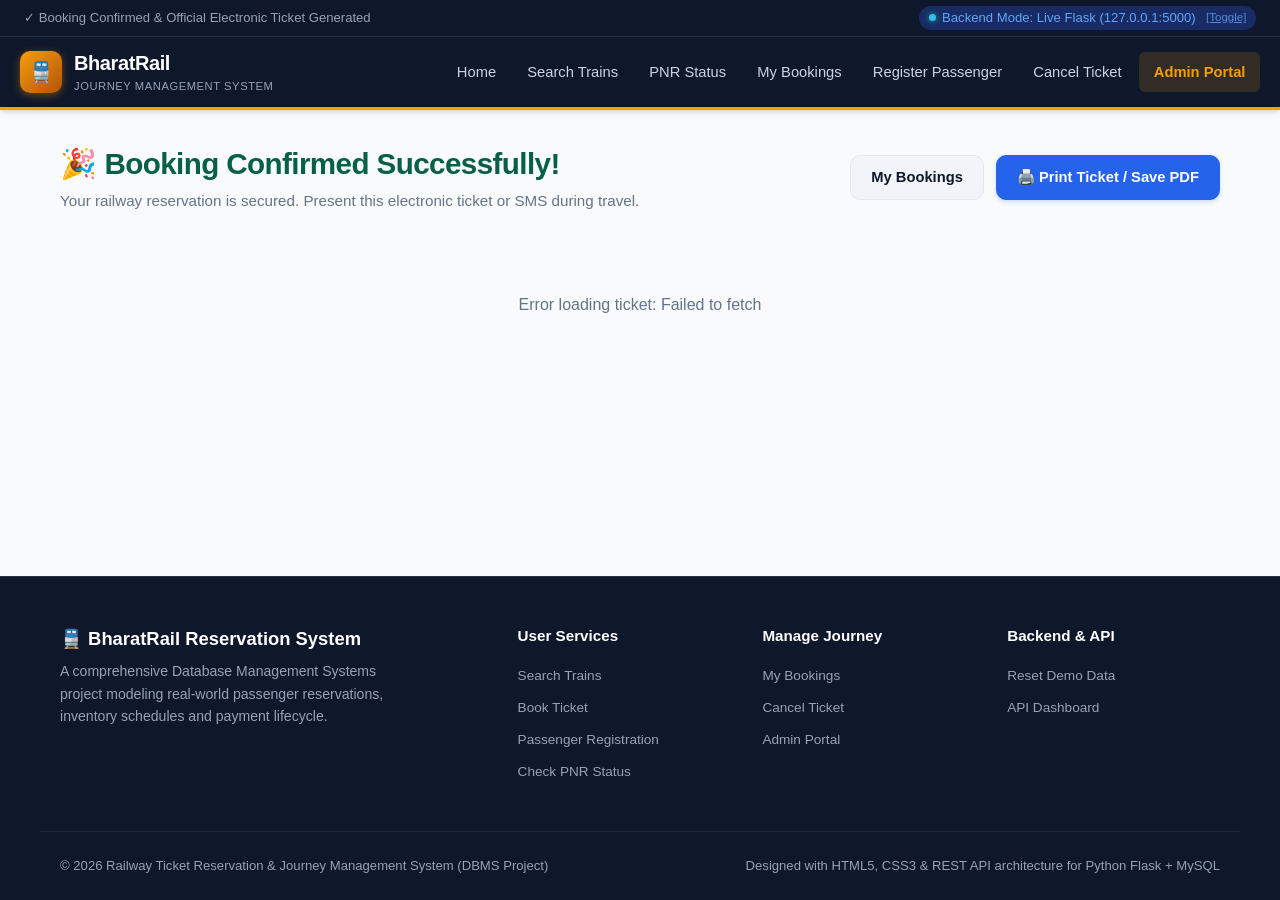
<file: confirmation.html>
<!DOCTYPE html>
<html lang="en">
<head>
  <meta charset="UTF-8">
  <meta name="viewport" content="width=device-width, initial-scale=1.0">
  <title>Electronic Reservation Slip (E-Ticket) | BharatRail System</title>
  <link rel="stylesheet" href="css/style.css">
  <link rel="icon" href="data:image/svg+xml,<svg xmlns=%22http://www.w3.org/2000/svg%22 viewBox=%220 0 100 100%22><text y=%22.9em%22 font-size=%2290%22>🚆</text></svg>">
</head>
<body>

  <!-- Top System Notice Bar -->
  <aside class="top-notice-bar no-print" aria-label="System status">
    <div>
      <span>✓ Booking Confirmed & Official Electronic Ticket Generated</span>
    </div>
    <div class="mode-pill" title="Toggle Backend Mode">
      <span class="mode-dot"></span>
      Backend Mode: Mock API
    </div>
  </aside>

  <!-- Navigation Bar -->
  <nav class="navbar no-print" role="navigation" aria-label="Main Navigation">
    <div class="nav-container">
      <a href="index.html" class="nav-brand">
        <div class="brand-icon">🚆</div>
        <div class="brand-text">
          BharatRail
          <small>Journey Management System</small>
        </div>
      </a>

      <button class="mobile-menu-toggle" aria-label="Toggle navigation menu">☰</button>

      <ul class="nav-links">
        <li class="nav-item"><a href="index.html">Home</a></li>
        <li class="nav-item"><a href="trains.html">Search Trains</a></li>
        <li class="nav-item"><a href="pnr-status.html">PNR Status</a></li>
        <li class="nav-item"><a href="my-bookings.html">My Bookings</a></li>
        <li class="nav-item"><a href="passenger-register.html">Register Passenger</a></li>
        <li class="nav-item"><a href="cancel-ticket.html">Cancel Ticket</a></li>
        <li class="nav-item"><a href="admin.html" class="btn btn-sm nav-btn-admin">Admin Portal</a></li>
      </ul>
    </div>
  </nav>

  <main class="main-content">
    <div class="container">

      <!-- Action Toolbar (Hidden in Print) -->
      <div class="no-print" style="display: flex; justify-content: space-between; align-items: center; margin-bottom: 2rem; flex-wrap: wrap; gap: 1rem;">
        <div>
          <h1 class="page-title" style="color: #065f46; display: flex; align-items: center; gap: 0.5rem;">
            <span>🎉</span> Booking Confirmed Successfully!
          </h1>
          <p class="page-subtitle">Your railway reservation is secured. Present this electronic ticket or SMS during travel.</p>
        </div>
        <div style="display: flex; gap: 0.75rem;">
          <a href="my-bookings.html" class="btn btn-secondary">My Bookings</a>
          <button id="print-ticket-btn" class="btn btn-primary">
            🖨️ Print Ticket / Save PDF
          </button>
        </div>
      </div>

      <div id="ticket-loading" class="loading-state">
        <div class="spinner spinner-primary"></div>
        <p style="margin-top: 0.5rem;">Generating your official Electronic Reservation Slip...</p>
      </div>

      <!-- Printable E-Ticket Container -->
      <div id="ticket-container" style="display: none;">
        <div class="ticket-wrapper">

          <!-- Ticket Header -->
          <div class="ticket-header">
            <div style="display: flex; align-items: center; gap: 0.75rem;">
              <div style="font-size: 2.2rem;">🚆</div>
              <div>
                <h2 style="font-size: 1.3rem; font-weight: 800; letter-spacing: -0.01em;">BHARAT RAILWAYS RESERVATION SLIP</h2>
                <div style="font-size: 0.78rem; opacity: 0.85;">Ministry of Railways • Electronic Ticket (ERS)</div>
              </div>
            </div>
            <div style="text-align: right;">
              <span id="ticket-status-badge" class="badge badge-confirmed">CONFIRMED</span>
              <div style="font-size: 0.75rem; margin-top: 0.35rem; opacity: 0.9;">IR-E-TICKET</div>
            </div>
          </div>

          <!-- PNR & Meta Banner -->
          <div class="ticket-pnr-banner">
            <div>
              <span style="font-size: 0.75rem; color: #64748b; text-transform: uppercase; font-weight: 700;">PNR / Booking Number:</span>
              <div id="ticket-pnr" class="ticket-pnr-val">--------</div>
            </div>
            <div style="text-align: right;">
              <span style="font-size: 0.75rem; color: #64748b; text-transform: uppercase; font-weight: 700;">Payment Status:</span>
              <div>
                <span id="ticket-payment-status" class="badge badge-success">PAID</span>
              </div>
            </div>
          </div>

          <!-- Ticket Body -->
          <div class="ticket-body">

            <!-- Route Visual Display -->
            <div class="ticket-route-display">
              <div>
                <div style="font-size: 0.75rem; color: #64748b; text-transform: uppercase; font-weight: 700;">Departure From</div>
                <div id="ticket-source-name" style="font-size: 1.15rem; font-weight: 700; color: #0f172a;">Origin</div>
                <div id="ticket-source-city" style="font-size: 0.82rem; color: #64748b;">City</div>
                <div id="ticket-dep-time" style="font-size: 1.25rem; font-weight: 800; color: #1e3a8a; margin-top: 0.25rem;">--:--</div>
              </div>

              <div style="text-align: center; color: #64748b;">
                <div style="font-size: 0.82rem; font-weight: 600;">Journey Date</div>
                <div id="ticket-journey-date" style="font-size: 0.95rem; font-weight: 700; color: #0f172a; margin: 0.2rem 0;">Date</div>
                <div style="font-size: 1.2rem;">➔</div>
              </div>

              <div style="text-align: right;">
                <div style="font-size: 0.75rem; color: #64748b; text-transform: uppercase; font-weight: 700;">Arrival At</div>
                <div id="ticket-dest-name" style="font-size: 1.15rem; font-weight: 700; color: #0f172a;">Destination</div>
                <div id="ticket-dest-city" style="font-size: 0.82rem; color: #64748b;">City</div>
                <div id="ticket-arr-time" style="font-size: 1.25rem; font-weight: 800; color: #1e3a8a; margin-top: 0.25rem;">--:--</div>
              </div>
            </div>

            <!-- Train Details Summary -->
            <div style="margin-bottom: 1.5rem; background: #fafafa; border: 1px solid #e2e8f0; border-radius: 8px; padding: 0.85rem 1.25rem; display: flex; justify-content: space-between; align-items: center; flex-wrap: wrap; gap: 0.5rem;">
              <div>
                <span style="font-size: 0.75rem; color: #64748b;">Train Name & Type:</span>
                <div id="ticket-train-name" style="font-weight: 700; color: #0f172a; font-size: 1rem;">Train Name</div>
              </div>
              <div style="text-align: right;">
                <div id="ticket-train-id" style="font-size: 0.85rem; font-weight: 600; color: #475569;">Train ID</div>
              </div>
            </div>

            <!-- Passenger & Seat Table -->
            <table class="ticket-table">
              <thead>
                <tr>
                  <th>Passenger Name</th>
                  <th>Coach</th>
                  <th>Seat / Berth</th>
                  <th>Class</th>
                  <th>Total Fare</th>
                </tr>
              </thead>
              <tbody>
                <tr>
                  <td>
                    <strong id="ticket-passenger-name">Passenger Name</strong>
                    <div id="ticket-passenger-meta" style="font-size: 0.78rem; color: #64748b;">Details</div>
                  </td>
                  <td><strong id="ticket-coach" style="font-size: 1.1rem; color: #1e3a8a;">B2</strong></td>
                  <td><strong id="ticket-seat-no" style="font-size: 1.1rem; color: #1e3a8a;">24</strong></td>
                  <td><strong id="ticket-class">3A</strong></td>
                  <td><strong id="ticket-fare" style="font-size: 1.15rem; color: #059669;">₹0</strong></td>
                </tr>
              </tbody>
            </table>

            <!-- Instructions -->
            <div style="border-top: 1px dashed #cbd5e1; padding-top: 1rem; font-size: 0.78rem; color: #64748b; line-height: 1.5;">
              <strong>Important Travel Information:</strong>
              <ul style="margin-left: 1.2rem; margin-top: 0.25rem;">
                <li>Please carry an original government-approved photo ID card during journey.</li>
                <li>Chart preparation is done 4 hours prior to scheduled train departure.</li>
                <li>Refund eligibility is governed by standard railway cancellation rules.</li>
              </ul>
            </div>

          </div>

          <!-- Ticket Footer -->
          <div class="ticket-footer">
            <div style="display: flex; align-items: center; gap: 1rem;">
              <div id="ticket-qr-code" class="qr-code-placeholder">
                QR CODE
              </div>
              <div style="font-size: 0.75rem; color: #64748b;">
                <strong>Digital Verification Code</strong><br>
                Valid across all rail zones and checking terminals.
              </div>
            </div>
            <div style="text-align: right; font-size: 0.75rem; color: #94a3b8;">
              System Generated • DBMS Project
            </div>
          </div>

        </div>
      </div>

    </div>
  </main>

  <!-- Global Footer -->
  <footer class="footer no-print">
    <div class="footer-container">
      <div class="footer-brand">
        <h4>🚆 BharatRail Reservation System</h4>
        <p>A comprehensive Database Management Systems project modeling real-world passenger reservations, inventory schedules and payment lifecycle.</p>
      </div>
      <div class="footer-col">
        <h5>User Services</h5>
        <ul>
          <li><a href="trains.html">Search Trains</a></li>
          <li><a href="book-ticket.html">Book Ticket</a></li>
          <li><a href="passenger-register.html">Passenger Registration</a></li>
          <li><a href="pnr-status.html">Check PNR Status</a></li>
        </ul>
      </div>
      <div class="footer-col">
        <h5>Manage Journey</h5>
        <ul>
          <li><a href="my-bookings.html">My Bookings</a></li>
          <li><a href="cancel-ticket.html">Cancel Ticket</a></li>
          <li><a href="admin.html">Admin Portal</a></li>
        </ul>
      </div>
      <div class="footer-col">
        <h5>Backend & API</h5>
        <ul>
          <li><a href="#" onclick="window.RailwayAPI.resetMockData(); window.showToast('Demo data reset!', 'success'); setTimeout(() => location.reload(), 600); return false;">Reset Demo Data</a></li>
          <li><a href="admin.html">API Dashboard</a></li>
        </ul>
      </div>
    </div>
    <div class="footer-bottom">
      <div>© 2026 Railway Ticket Reservation & Journey Management System (DBMS Project)</div>
      <div>Designed with HTML5, CSS3 & REST API architecture for Python Flask + MySQL</div>
    </div>
  </footer>

  <!-- Core Scripts -->
  <script src="js/api.js?v=2"></script>
  <script src="js/main.js"></script>
  <script src="js/pages/confirmation.js"></script>
</body>
</html>
</file>
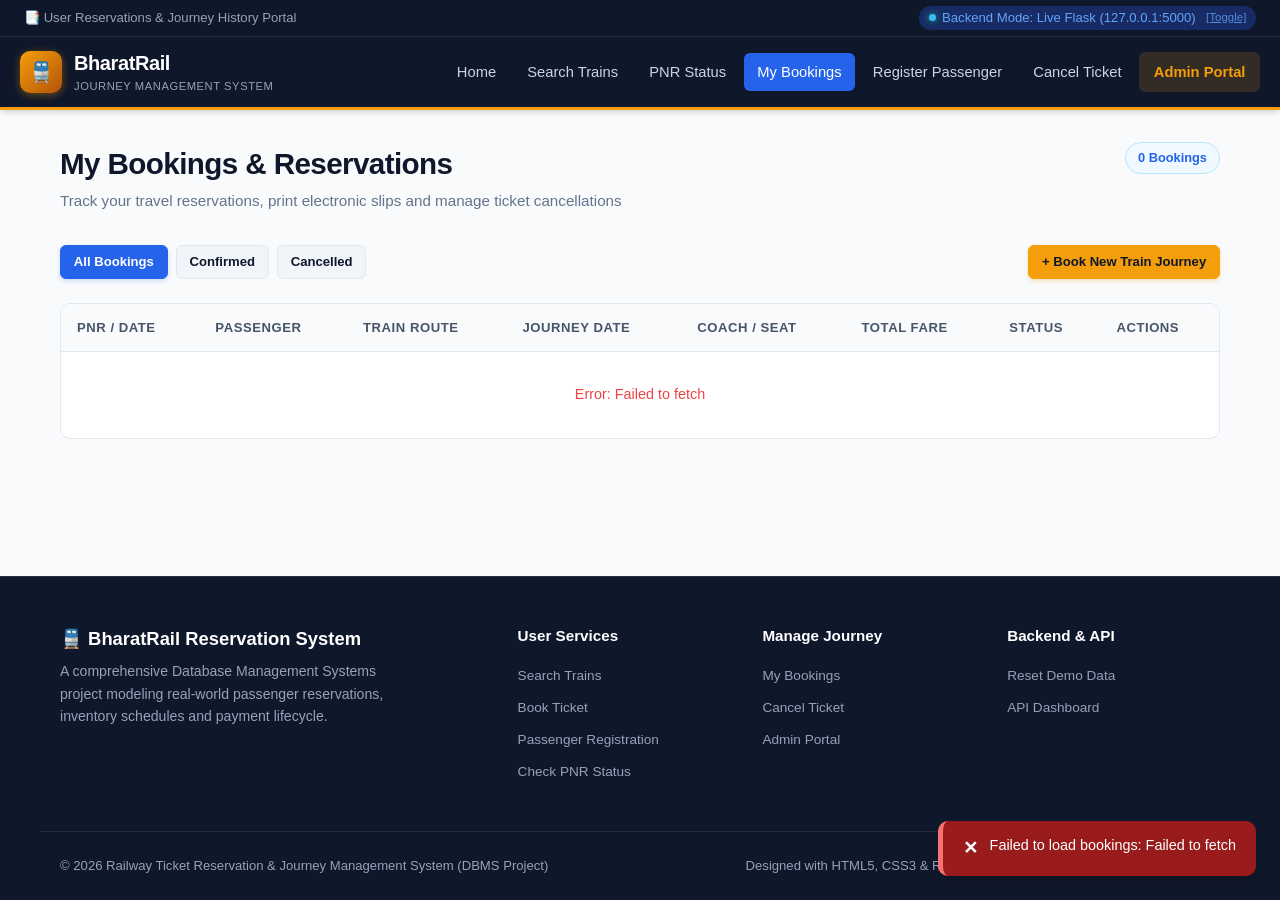
<file: my-bookings.html>
<!DOCTYPE html>
<html lang="en">
<head>
  <meta charset="UTF-8">
  <meta name="viewport" content="width=device-width, initial-scale=1.0">
  <title>My Bookings | BharatRail System</title>
  <link rel="stylesheet" href="css/style.css">
  <link rel="icon" href="data:image/svg+xml,<svg xmlns=%22http://www.w3.org/2000/svg%22 viewBox=%220 0 100 100%22><text y=%22.9em%22 font-size=%2290%22>🚆</text></svg>">
</head>
<body>

  <!-- Top System Notice Bar -->
  <aside class="top-notice-bar" aria-label="System status">
    <div>
      <span>📑 User Reservations & Journey History Portal</span>
    </div>
    <div class="mode-pill" title="Toggle Backend Mode">
      <span class="mode-dot"></span>
      Backend Mode: Mock API
    </div>
  </aside>

  <!-- Navigation Bar -->
  <nav class="navbar" role="navigation" aria-label="Main Navigation">
    <div class="nav-container">
      <a href="index.html" class="nav-brand">
        <div class="brand-icon">🚆</div>
        <div class="brand-text">
          BharatRail
          <small>Journey Management System</small>
        </div>
      </a>

      <button class="mobile-menu-toggle" aria-label="Toggle navigation menu">☰</button>

      <ul class="nav-links">
        <li class="nav-item"><a href="index.html">Home</a></li>
        <li class="nav-item"><a href="trains.html">Search Trains</a></li>
        <li class="nav-item"><a href="pnr-status.html">PNR Status</a></li>
        <li class="nav-item"><a href="my-bookings.html">My Bookings</a></li>
        <li class="nav-item"><a href="passenger-register.html">Register Passenger</a></li>
        <li class="nav-item"><a href="cancel-ticket.html">Cancel Ticket</a></li>
        <li class="nav-item"><a href="admin.html" class="btn btn-sm nav-btn-admin">Admin Portal</a></li>
      </ul>
    </div>
  </nav>

  <main class="main-content">
    <div class="container">

      <div class="page-header">
        <div>
          <h1 class="page-title">My Bookings & Reservations</h1>
          <p class="page-subtitle">Track your travel reservations, print electronic slips and manage ticket cancellations</p>
        </div>
        <div>
          <span id="booking-count-badge" class="page-badge">0 Bookings</span>
        </div>
      </div>

      <!-- Action & Filter Bar -->
      <div style="display: flex; justify-content: space-between; align-items: center; margin-bottom: 1.5rem; flex-wrap: wrap; gap: 1rem;">
        <div style="display: flex; gap: 0.5rem;">
          <button type="button" class="btn btn-primary btn-sm booking-filter-btn" data-filter="ALL">All Bookings</button>
          <button type="button" class="btn btn-secondary btn-sm booking-filter-btn" data-filter="CONFIRMED">Confirmed</button>
          <button type="button" class="btn btn-secondary btn-sm booking-filter-btn" data-filter="CANCELLED">Cancelled</button>
        </div>
        <div>
          <a href="trains.html" class="btn btn-accent btn-sm">+ Book New Train Journey</a>
        </div>
      </div>

      <!-- Loading State -->
      <div id="bookings-loading" class="loading-state" style="display: none;">
        <div class="spinner spinner-primary"></div>
        <p style="margin-top: 0.5rem;">Loading bookings history from database...</p>
      </div>

      <!-- Bookings Data Table -->
      <div class="table-responsive">
        <table class="data-table">
          <thead>
            <tr>
              <th>PNR / Date</th>
              <th>Passenger</th>
              <th>Train Route</th>
              <th>Journey Date</th>
              <th>Coach / Seat</th>
              <th>Total Fare</th>
              <th>Status</th>
              <th>Actions</th>
            </tr>
          </thead>
          <tbody id="bookings-table-body">
            <!-- Populated by my-bookings.js -->
          </tbody>
        </table>
      </div>

    </div>
  </main>

  <!-- Global Footer -->
  <footer class="footer">
    <div class="footer-container">
      <div class="footer-brand">
        <h4>🚆 BharatRail Reservation System</h4>
        <p>A comprehensive Database Management Systems project modeling real-world passenger reservations, inventory schedules and payment lifecycle.</p>
      </div>
      <div class="footer-col">
        <h5>User Services</h5>
        <ul>
          <li><a href="trains.html">Search Trains</a></li>
          <li><a href="book-ticket.html">Book Ticket</a></li>
          <li><a href="passenger-register.html">Passenger Registration</a></li>
          <li><a href="pnr-status.html">Check PNR Status</a></li>
        </ul>
      </div>
      <div class="footer-col">
        <h5>Manage Journey</h5>
        <ul>
          <li><a href="my-bookings.html">My Bookings</a></li>
          <li><a href="cancel-ticket.html">Cancel Ticket</a></li>
          <li><a href="admin.html">Admin Portal</a></li>
        </ul>
      </div>
      <div class="footer-col">
        <h5>Backend & API</h5>
        <ul>
          <li><a href="#" onclick="window.RailwayAPI.resetMockData(); window.showToast('Demo data reset!', 'success'); setTimeout(() => location.reload(), 600); return false;">Reset Demo Data</a></li>
          <li><a href="admin.html">API Dashboard</a></li>
        </ul>
      </div>
    </div>
    <div class="footer-bottom">
      <div>© 2026 Railway Ticket Reservation & Journey Management System (DBMS Project)</div>
      <div>Designed with HTML5, CSS3 & REST API architecture for Python Flask + MySQL</div>
    </div>
  </footer>

  <!-- Core Scripts -->
  <script src="js/api.js?v=2"></script>
  <script src="js/main.js"></script>
  <script src="js/pages/my-bookings.js"></script>
</body>
</html>
</file>
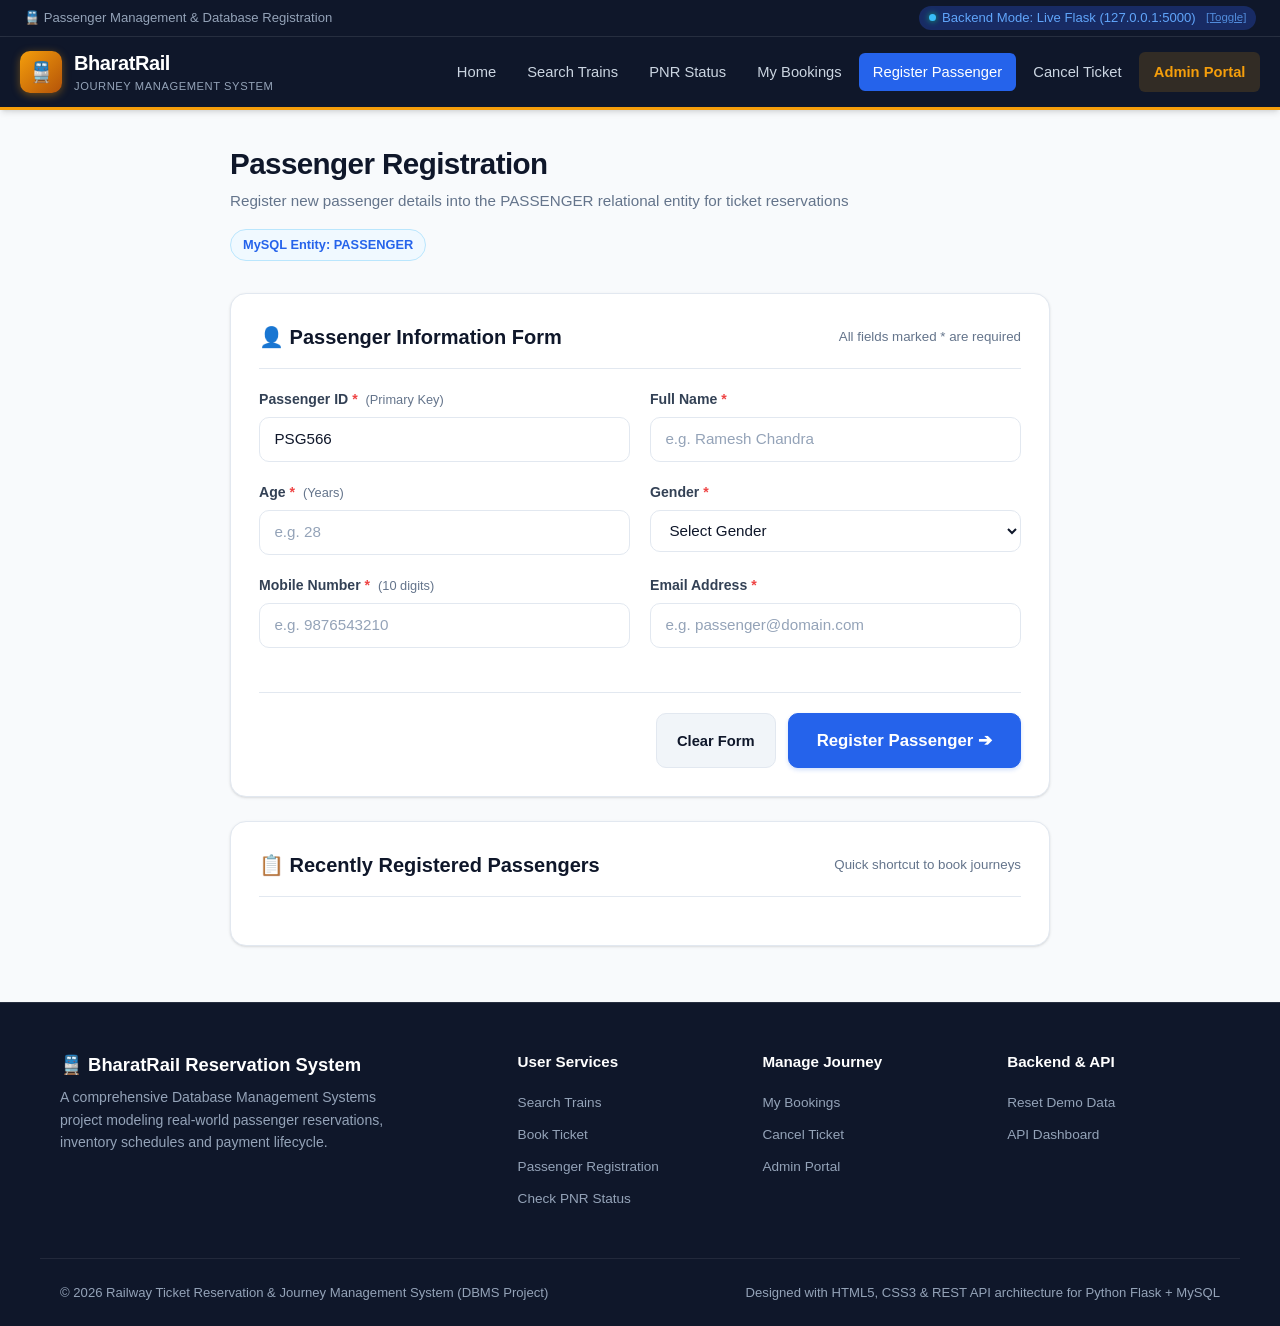
<file: passenger-register.html>
<!DOCTYPE html>
<html lang="en">
<head>
  <meta charset="UTF-8">
  <meta name="viewport" content="width=device-width, initial-scale=1.0">
  <title>Passenger Registration | BharatRail System</title>
  <link rel="stylesheet" href="css/style.css">
  <link rel="icon" href="data:image/svg+xml,<svg xmlns=%22http://www.w3.org/2000/svg%22 viewBox=%220 0 100 100%22><text y=%22.9em%22 font-size=%2290%22>🚆</text></svg>">
</head>
<body>

  <!-- Top System Notice Bar -->
  <aside class="top-notice-bar" aria-label="System status">
    <div>
      <span>🚆 Passenger Management & Database Registration</span>
    </div>
    <div class="mode-pill" title="Toggle Backend Mode">
      <span class="mode-dot"></span>
      Backend Mode: Mock API
    </div>
  </aside>

  <!-- Navigation Bar -->
  <nav class="navbar" role="navigation" aria-label="Main Navigation">
    <div class="nav-container">
      <a href="index.html" class="nav-brand">
        <div class="brand-icon">🚆</div>
        <div class="brand-text">
          BharatRail
          <small>Journey Management System</small>
        </div>
      </a>

      <button class="mobile-menu-toggle" aria-label="Toggle navigation menu">☰</button>

      <ul class="nav-links">
        <li class="nav-item"><a href="index.html">Home</a></li>
        <li class="nav-item"><a href="trains.html">Search Trains</a></li>
        <li class="nav-item"><a href="pnr-status.html">PNR Status</a></li>
        <li class="nav-item"><a href="my-bookings.html">My Bookings</a></li>
        <li class="nav-item"><a href="passenger-register.html">Register Passenger</a></li>
        <li class="nav-item"><a href="cancel-ticket.html">Cancel Ticket</a></li>
        <li class="nav-item"><a href="admin.html" class="btn btn-sm nav-btn-admin">Admin Portal</a></li>
      </ul>
    </div>
  </nav>

  <main class="main-content">
    <div class="container-narrow">

      <div class="page-header">
        <div>
          <h1 class="page-title">Passenger Registration</h1>
          <p class="page-subtitle">Register new passenger details into the PASSENGER relational entity for ticket reservations</p>
        </div>
        <div>
          <span class="page-badge">MySQL Entity: PASSENGER</span>
        </div>
      </div>

      <!-- Registration Form Card -->
      <div class="card">
        <div class="card-header">
          <h2 class="card-title">👤 Passenger Information Form</h2>
          <small style="color: #64748b;">All fields marked * are required</small>
        </div>

        <form id="passenger-register-form" novalidate>
          <div class="form-row">
            <div class="form-group">
              <label for="passenger_id" class="form-label">
                Passenger ID <span class="required">*</span>
                <span class="field-hint">(Primary Key)</span>
              </label>
              <input type="text" id="passenger_id" class="form-control" placeholder="e.g. PSG104" required>
              <div class="invalid-feedback"></div>
            </div>

            <div class="form-group">
              <label for="name" class="form-label">
                Full Name <span class="required">*</span>
              </label>
              <input type="text" id="name" class="form-control" placeholder="e.g. Ramesh Chandra" required minlength="3">
              <div class="invalid-feedback"></div>
            </div>
          </div>

          <div class="form-row">
            <div class="form-group">
              <label for="age" class="form-label">
                Age <span class="required">*</span>
                <span class="field-hint">(Years)</span>
              </label>
              <input type="number" id="age" class="form-control" placeholder="e.g. 28" min="1" max="120" required>
              <div class="invalid-feedback"></div>
            </div>

            <div class="form-group">
              <label for="gender" class="form-label">
                Gender <span class="required">*</span>
              </label>
              <select id="gender" class="form-control" required>
                <option value="">Select Gender</option>
                <option value="Male">Male</option>
                <option value="Female">Female</option>
                <option value="Other">Other</option>
              </select>
              <div class="invalid-feedback"></div>
            </div>
          </div>

          <div class="form-row">
            <div class="form-group">
              <label for="phone" class="form-label">
                Mobile Number <span class="required">*</span>
                <span class="field-hint">(10 digits)</span>
              </label>
              <input type="tel" id="phone" class="form-control" placeholder="e.g. 9876543210" pattern="[0-9]{10}" required>
              <div class="invalid-feedback"></div>
            </div>

            <div class="form-group">
              <label for="email" class="form-label">
                Email Address <span class="required">*</span>
              </label>
              <input type="email" id="email" class="form-control" placeholder="e.g. passenger@domain.com" required>
              <div class="invalid-feedback"></div>
            </div>
          </div>

          <div class="card-footer" style="padding-bottom: 0;">
            <button type="reset" class="btn btn-secondary">Clear Form</button>
            <button type="submit" id="register-submit-btn" class="btn btn-primary btn-lg">
              Register Passenger ➔
            </button>
          </div>
        </form>
      </div>

      <!-- Recent Registered Passengers Card -->
      <div class="card">
        <div class="card-header">
          <h2 class="card-title">📋 Recently Registered Passengers</h2>
          <small style="color: #64748b;">Quick shortcut to book journeys</small>
        </div>
        <div id="registered-passengers-list">
          <!-- Loaded by passenger-register.js -->
        </div>
      </div>

    </div>
  </main>

  <!-- Global Footer -->
  <footer class="footer">
    <div class="footer-container">
      <div class="footer-brand">
        <h4>🚆 BharatRail Reservation System</h4>
        <p>A comprehensive Database Management Systems project modeling real-world passenger reservations, inventory schedules and payment lifecycle.</p>
      </div>
      <div class="footer-col">
        <h5>User Services</h5>
        <ul>
          <li><a href="trains.html">Search Trains</a></li>
          <li><a href="book-ticket.html">Book Ticket</a></li>
          <li><a href="passenger-register.html">Passenger Registration</a></li>
          <li><a href="pnr-status.html">Check PNR Status</a></li>
        </ul>
      </div>
      <div class="footer-col">
        <h5>Manage Journey</h5>
        <ul>
          <li><a href="my-bookings.html">My Bookings</a></li>
          <li><a href="cancel-ticket.html">Cancel Ticket</a></li>
          <li><a href="admin.html">Admin Portal</a></li>
        </ul>
      </div>
      <div class="footer-col">
        <h5>Backend & API</h5>
        <ul>
          <li><a href="#" onclick="window.RailwayAPI.resetMockData(); window.showToast('Demo data reset!', 'success'); setTimeout(() => location.reload(), 600); return false;">Reset Demo Data</a></li>
          <li><a href="admin.html">API Dashboard</a></li>
        </ul>
      </div>
    </div>
    <div class="footer-bottom">
      <div>© 2026 Railway Ticket Reservation & Journey Management System (DBMS Project)</div>
      <div>Designed with HTML5, CSS3 & REST API architecture for Python Flask + MySQL</div>
    </div>
  </footer>

  <!-- Core Scripts -->
  <script src="js/api.js?v=2"></script>
  <script src="js/main.js"></script>
  <script src="js/pages/passenger-register.js"></script>
</body>
</html>
</file>
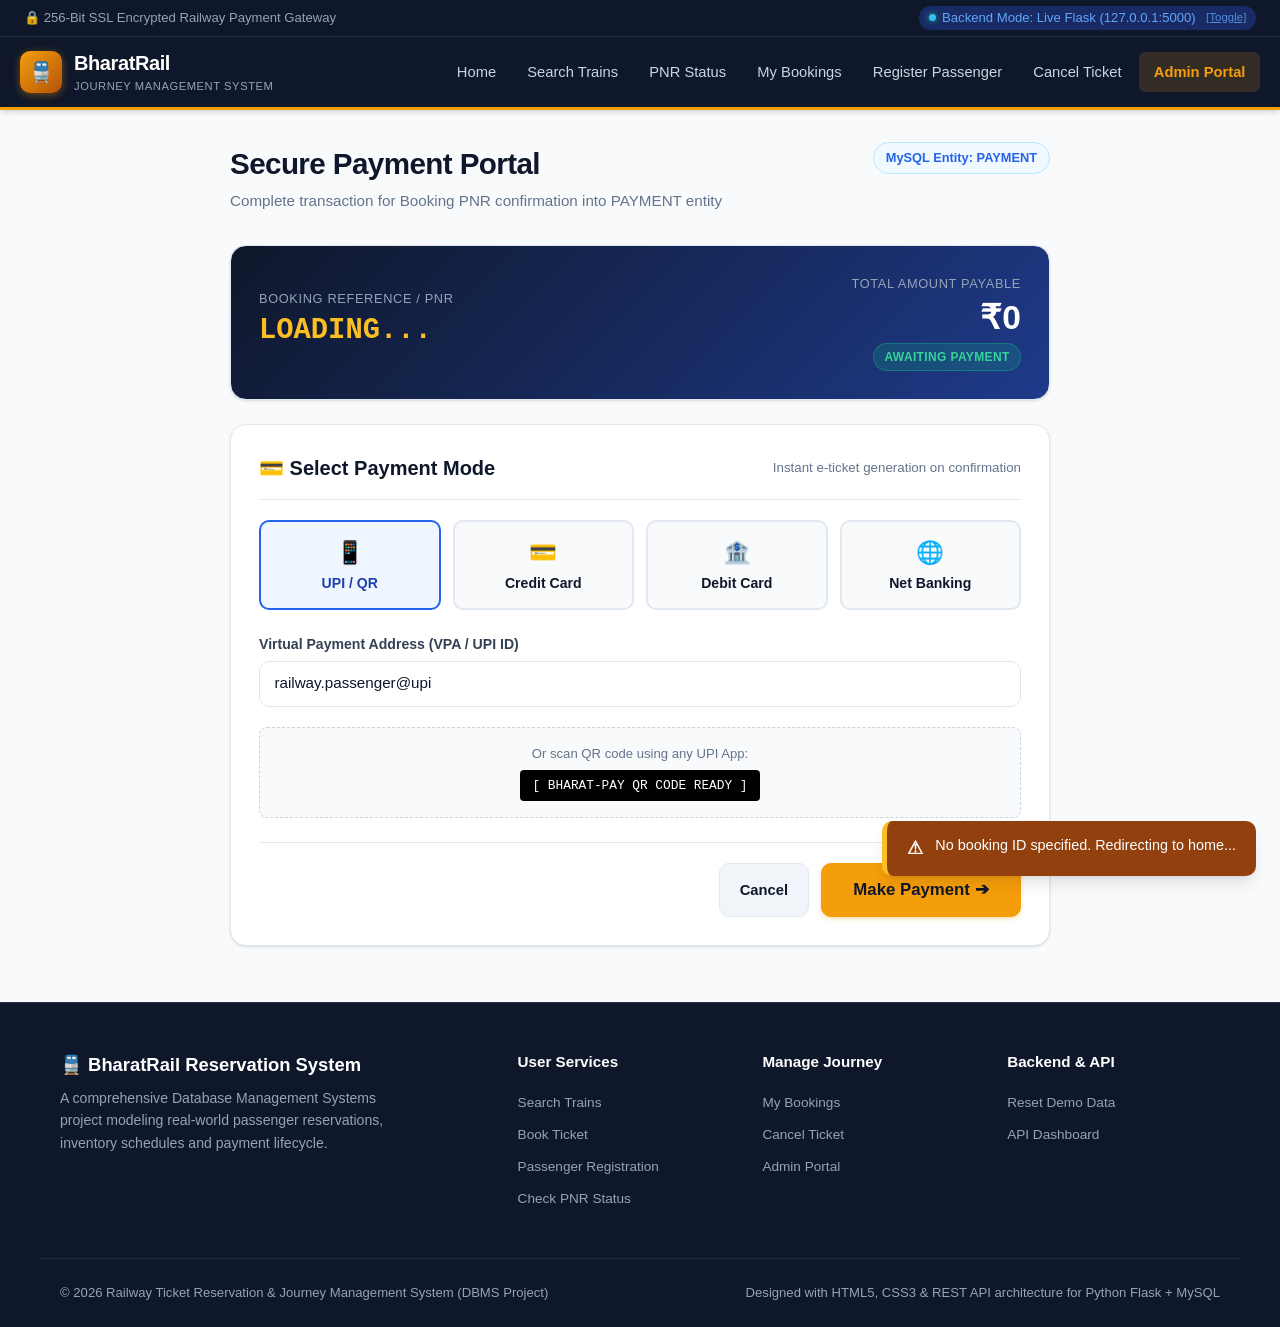
<file: payment.html>
<!DOCTYPE html>
<html lang="en">
<head>
  <meta charset="UTF-8">
  <meta name="viewport" content="width=device-width, initial-scale=1.0">
  <title>Payment Gateway | BharatRail System</title>
  <link rel="stylesheet" href="css/style.css">
  <link rel="icon" href="data:image/svg+xml,<svg xmlns=%22http://www.w3.org/2000/svg%22 viewBox=%220 0 100 100%22><text y=%22.9em%22 font-size=%2290%22>🚆</text></svg>">
  <style>
    .payment-modes-grid {
      display: grid;
      grid-template-columns: repeat(auto-fit, minmax(130px, 1fr));
      gap: 0.75rem;
      margin-bottom: 1.5rem;
    }
    .payment-mode-tab {
      background: #f8fafc;
      border: 2px solid #e2e8f0;
      border-radius: 10px;
      padding: 0.85rem 0.5rem;
      text-align: center;
      cursor: pointer;
      font-weight: 600;
      font-size: 0.88rem;
      transition: all 0.2s;
    }
    .payment-mode-tab:hover {
      border-color: #3b82f6;
      background: white;
    }
    .payment-mode-tab.selected {
      border-color: #2563eb;
      background: #eff6ff;
      color: #1e40af;
    }
  </style>
</head>
<body>

  <!-- Top System Notice Bar -->
  <aside class="top-notice-bar" aria-label="System status">
    <div>
      <span>🔒 256-Bit SSL Encrypted Railway Payment Gateway</span>
    </div>
    <div class="mode-pill" title="Toggle Backend Mode">
      <span class="mode-dot"></span>
      Backend Mode: Mock API
    </div>
  </aside>

  <!-- Navigation Bar -->
  <nav class="navbar" role="navigation" aria-label="Main Navigation">
    <div class="nav-container">
      <a href="index.html" class="nav-brand">
        <div class="brand-icon">🚆</div>
        <div class="brand-text">
          BharatRail
          <small>Journey Management System</small>
        </div>
      </a>

      <button class="mobile-menu-toggle" aria-label="Toggle navigation menu">☰</button>

      <ul class="nav-links">
        <li class="nav-item"><a href="index.html">Home</a></li>
        <li class="nav-item"><a href="trains.html">Search Trains</a></li>
        <li class="nav-item"><a href="pnr-status.html">PNR Status</a></li>
        <li class="nav-item"><a href="my-bookings.html">My Bookings</a></li>
        <li class="nav-item"><a href="passenger-register.html">Register Passenger</a></li>
        <li class="nav-item"><a href="cancel-ticket.html">Cancel Ticket</a></li>
        <li class="nav-item"><a href="admin.html" class="btn btn-sm nav-btn-admin">Admin Portal</a></li>
      </ul>
    </div>
  </nav>

  <main class="main-content">
    <div class="container-narrow">

      <div class="page-header">
        <div>
          <h1 class="page-title">Secure Payment Portal</h1>
          <p class="page-subtitle">Complete transaction for Booking PNR confirmation into PAYMENT entity</p>
        </div>
        <div>
          <span class="page-badge">MySQL Entity: PAYMENT</span>
        </div>
      </div>

      <!-- Payment Summary Top Card -->
      <div class="card" style="background: linear-gradient(135deg, #0f172a 0%, #1e3a8a 100%); color: white;">
        <div style="display: flex; justify-content: space-between; align-items: center; flex-wrap: wrap; gap: 1rem;">
          <div>
            <div style="font-size: 0.8rem; text-transform: uppercase; letter-spacing: 0.05em; color: #94a3b8;">
              Booking Reference / PNR
            </div>
            <div id="display-pnr" style="font-size: 1.8rem; font-weight: 800; font-family: monospace; color: #fbbf24;">
              LOADING...
            </div>
            <div id="display-passenger" style="font-size: 0.88rem; color: #cbd5e1; margin-top: 0.25rem;"></div>
            <div id="display-train" style="font-size: 0.85rem; color: #94a3b8;"></div>
          </div>

          <div style="text-align: right;">
            <div style="font-size: 0.8rem; text-transform: uppercase; letter-spacing: 0.05em; color: #94a3b8;">
              Total Amount Payable
            </div>
            <div id="display-amount" style="font-size: 2.1rem; font-weight: 800; color: #ffffff;">
              ₹0
            </div>
            <span class="badge" style="background: rgba(16, 185, 129, 0.2); color: #34d399; border: 1px solid rgba(16, 185, 129, 0.4);">
              Awaiting Payment
            </span>
          </div>
        </div>
      </div>

      <!-- Live Alert Message Box -->
      <div id="payment-status-message" style="display: none; margin-bottom: 1.5rem;"></div>

      <!-- Payment Mode Form Card -->
      <div class="card">
        <div class="card-header">
          <h2 class="card-title">💳 Select Payment Mode</h2>
          <small style="color: #64748b;">Instant e-ticket generation on confirmation</small>
        </div>

        <form id="payment-form">
          <div class="payment-modes-grid">
            <div class="payment-mode-tab selected" data-mode="UPI">
              <div style="font-size: 1.4rem; margin-bottom: 0.2rem;">📱</div>
              UPI / QR
            </div>
            <div class="payment-mode-tab" data-mode="Credit Card">
              <div style="font-size: 1.4rem; margin-bottom: 0.2rem;">💳</div>
              Credit Card
            </div>
            <div class="payment-mode-tab" data-mode="Debit Card">
              <div style="font-size: 1.4rem; margin-bottom: 0.2rem;">🏦</div>
              Debit Card
            </div>
            <div class="payment-mode-tab" data-mode="Net Banking">
              <div style="font-size: 1.4rem; margin-bottom: 0.2rem;">🌐</div>
              Net Banking
            </div>
          </div>

          <!-- Subform 1: UPI -->
          <div id="form-UPI" class="payment-subform">
            <div class="form-group">
              <label for="upi_id" class="form-label">Virtual Payment Address (VPA / UPI ID)</label>
              <input type="text" id="upi_id" class="form-control" placeholder="e.g. yourname@okhdfcbank or 9876543210@paytm" value="railway.passenger@upi">
            </div>
            <div style="background: #f8fafc; border: 1px dashed #cbd5e1; border-radius: 8px; padding: 1rem; text-align: center; margin-top: 1rem;">
              <span style="font-size: 0.82rem; color: #64748b; display: block; margin-bottom: 0.4rem;">Or scan QR code using any UPI App:</span>
              <div style="font-family: monospace; font-size: 0.8rem; background: #000; color: #fff; display: inline-block; padding: 6px 12px; border-radius: 4px;">
                [ BHARAT-PAY QR CODE READY ]
              </div>
            </div>
          </div>

          <!-- Subform 2: Card -->
          <div id="form-Credit Card" class="payment-subform" style="display: none;">
            <div class="form-group">
              <label for="card_num" class="form-label">Card Number</label>
              <input type="text" id="card_num" class="form-control" placeholder="4111 2222 3333 4444" maxlength="19" value="4111 2222 3333 4444">
            </div>
            <div class="form-row">
              <div class="form-group">
                <label for="card_exp" class="form-label">Expiry (MM/YY)</label>
                <input type="text" id="card_exp" class="form-control" placeholder="12/28" value="12/28">
              </div>
              <div class="form-group">
                <label for="card_cvv" class="form-label">CVV</label>
                <input type="password" id="card_cvv" class="form-control" placeholder="123" maxlength="3" value="123">
              </div>
            </div>
          </div>

          <!-- Subform 3: Debit Card -->
          <div id="form-Debit Card" class="payment-subform" style="display: none;">
            <div class="form-group">
              <label for="debit_card_num" class="form-label">Debit Card Number</label>
              <input type="text" id="debit_card_num" class="form-control" placeholder="5222 3333 4444 5555" maxlength="19" value="5222 3333 4444 5555">
            </div>
            <div class="form-row">
              <div class="form-group">
                <label for="debit_exp" class="form-label">Expiry (MM/YY)</label>
                <input type="text" id="debit_exp" class="form-control" placeholder="08/29" value="08/29">
              </div>
              <div class="form-group">
                <label for="debit_cvv" class="form-label">CVV</label>
                <input type="password" id="debit_cvv" class="form-control" placeholder="456" maxlength="3" value="456">
              </div>
            </div>
          </div>

          <!-- Subform 4: Net Banking -->
          <div id="form-Net Banking" class="payment-subform" style="display: none;">
            <div class="form-group">
              <label for="bank_select" class="form-label">Select Bank</label>
              <select id="bank_select" class="form-control">
                <option value="SBI">State Bank of India</option>
                <option value="HDFC">HDFC Bank</option>
                <option value="ICICI">ICICI Bank</option>
                <option value="Axis">Axis Bank</option>
                <option value="PNB">Punjab National Bank</option>
              </select>
            </div>
          </div>

          <div class="card-footer" style="padding-bottom: 0;">
            <a href="book-ticket.html" class="btn btn-secondary">Cancel</a>
            <button type="submit" id="make-payment-btn" class="btn btn-accent btn-lg" style="min-width: 200px;">
              Make Payment ➔
            </button>
          </div>
        </form>
      </div>

    </div>
  </main>

  <!-- Global Footer -->
  <footer class="footer">
    <div class="footer-container">
      <div class="footer-brand">
        <h4>🚆 BharatRail Reservation System</h4>
        <p>A comprehensive Database Management Systems project modeling real-world passenger reservations, inventory schedules and payment lifecycle.</p>
      </div>
      <div class="footer-col">
        <h5>User Services</h5>
        <ul>
          <li><a href="trains.html">Search Trains</a></li>
          <li><a href="book-ticket.html">Book Ticket</a></li>
          <li><a href="passenger-register.html">Passenger Registration</a></li>
          <li><a href="pnr-status.html">Check PNR Status</a></li>
        </ul>
      </div>
      <div class="footer-col">
        <h5>Manage Journey</h5>
        <ul>
          <li><a href="my-bookings.html">My Bookings</a></li>
          <li><a href="cancel-ticket.html">Cancel Ticket</a></li>
          <li><a href="admin.html">Admin Portal</a></li>
        </ul>
      </div>
      <div class="footer-col">
        <h5>Backend & API</h5>
        <ul>
          <li><a href="#" onclick="window.RailwayAPI.resetMockData(); window.showToast('Demo data reset!', 'success'); setTimeout(() => location.reload(), 600); return false;">Reset Demo Data</a></li>
          <li><a href="admin.html">API Dashboard</a></li>
        </ul>
      </div>
    </div>
    <div class="footer-bottom">
      <div>© 2026 Railway Ticket Reservation & Journey Management System (DBMS Project)</div>
      <div>Designed with HTML5, CSS3 & REST API architecture for Python Flask + MySQL</div>
    </div>
  </footer>

  <!-- Core Scripts -->
  <script src="js/api.js?v=2"></script>
  <script src="js/main.js"></script>
  <script src="js/pages/payment.js"></script>
</body>
</html>
</file>
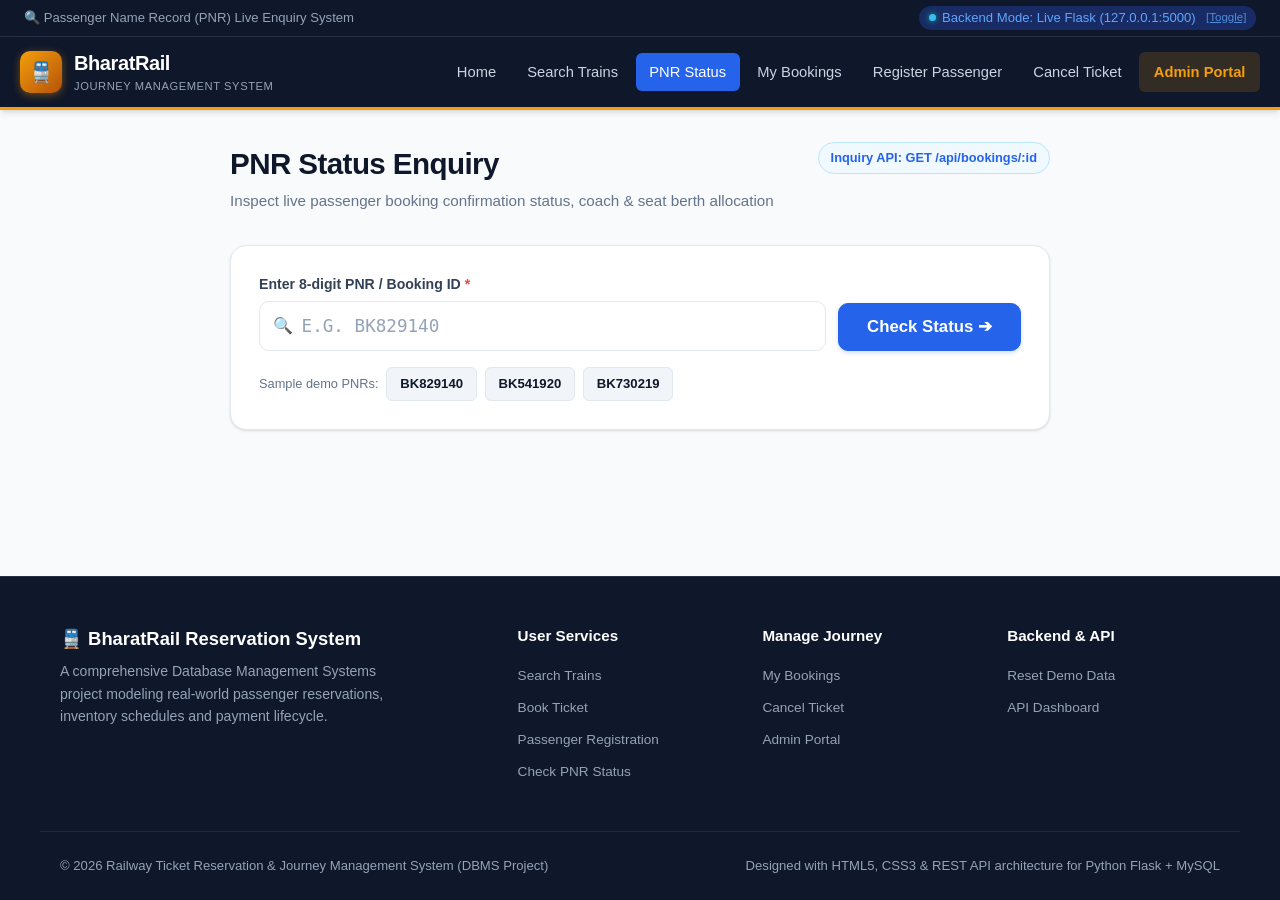
<file: pnr-status.html>
<!DOCTYPE html>
<html lang="en">
<head>
  <meta charset="UTF-8">
  <meta name="viewport" content="width=device-width, initial-scale=1.0">
  <title>PNR Status Enquiry | BharatRail System</title>
  <link rel="stylesheet" href="css/style.css">
  <link rel="icon" href="data:image/svg+xml,<svg xmlns=%22http://www.w3.org/2000/svg%22 viewBox=%220 0 100 100%22><text y=%22.9em%22 font-size=%2290%22>🚆</text></svg>">
</head>
<body>

  <!-- Top System Notice Bar -->
  <aside class="top-notice-bar" aria-label="System status">
    <div>
      <span>🔍 Passenger Name Record (PNR) Live Enquiry System</span>
    </div>
    <div class="mode-pill" title="Toggle Backend Mode">
      <span class="mode-dot"></span>
      Backend Mode: Mock API
    </div>
  </aside>

  <!-- Navigation Bar -->
  <nav class="navbar" role="navigation" aria-label="Main Navigation">
    <div class="nav-container">
      <a href="index.html" class="nav-brand">
        <div class="brand-icon">🚆</div>
        <div class="brand-text">
          BharatRail
          <small>Journey Management System</small>
        </div>
      </a>

      <button class="mobile-menu-toggle" aria-label="Toggle navigation menu">☰</button>

      <ul class="nav-links">
        <li class="nav-item"><a href="index.html">Home</a></li>
        <li class="nav-item"><a href="trains.html">Search Trains</a></li>
        <li class="nav-item"><a href="pnr-status.html">PNR Status</a></li>
        <li class="nav-item"><a href="my-bookings.html">My Bookings</a></li>
        <li class="nav-item"><a href="passenger-register.html">Register Passenger</a></li>
        <li class="nav-item"><a href="cancel-ticket.html">Cancel Ticket</a></li>
        <li class="nav-item"><a href="admin.html" class="btn btn-sm nav-btn-admin">Admin Portal</a></li>
      </ul>
    </div>
  </nav>

  <main class="main-content">
    <div class="container-narrow">

      <div class="page-header">
        <div>
          <h1 class="page-title">PNR Status Enquiry</h1>
          <p class="page-subtitle">Inspect live passenger booking confirmation status, coach & seat berth allocation</p>
        </div>
        <div>
          <span class="page-badge">Inquiry API: GET /api/bookings/:id</span>
        </div>
      </div>

      <!-- PNR Search Card -->
      <div class="card">
        <form id="pnr-search-form" style="display: flex; gap: 0.75rem; flex-wrap: wrap; align-items: flex-end;">
          <div style="flex: 1; min-width: 250px;">
            <label for="pnr-input" class="form-label">
              Enter 8-digit PNR / Booking ID <span class="required">*</span>
            </label>
            <div class="input-with-icon">
              <span class="input-icon">🔍</span>
              <input type="text" id="pnr-input" class="form-control" placeholder="e.g. BK829140" required style="font-family: monospace; font-size: 1.1rem; text-transform: uppercase;">
            </div>
          </div>
          <div>
            <button type="submit" id="pnr-search-btn" class="btn btn-primary btn-lg" style="height: 48px;">
              Check Status ➔
            </button>
          </div>
        </form>

        <div style="margin-top: 1rem; font-size: 0.8rem; color: #64748b; display: flex; gap: 0.5rem; align-items: center;">
          <span>Sample demo PNRs:</span>
          <button type="button" class="btn btn-secondary btn-sm" onclick="document.getElementById('pnr-input').value='BK829140'; searchPnr('BK829140');">BK829140</button>
          <button type="button" class="btn btn-secondary btn-sm" onclick="document.getElementById('pnr-input').value='BK541920'; searchPnr('BK541920');">BK541920</button>
          <button type="button" class="btn btn-secondary btn-sm" onclick="document.getElementById('pnr-input').value='BK730219'; searchPnr('BK730219');">BK730219</button>
        </div>
      </div>

      <div id="pnr-loading" class="loading-state" style="display: none;">
        <div class="spinner spinner-primary"></div>
        <p style="margin-top: 0.5rem;">Querying database for PNR status...</p>
      </div>

      <!-- PNR Result Card -->
      <div id="pnr-result-card" class="card" style="display: none;">
        <div class="card-header">
          <div>
            <span style="font-size: 0.75rem; color: #64748b; text-transform: uppercase;">PNR Query Result</span>
            <div id="res-pnr" style="font-size: 1.5rem; font-weight: 800; font-family: monospace; color: #1e3a8a;">
              BK000000
            </div>
          </div>
          <div>
            <span id="res-status" class="badge badge-confirmed">CONFIRMED</span>
          </div>
        </div>

        <!-- Journey Tracker Timeline -->
        <div class="pnr-timeline">
          <div id="timeline-step-1" class="pnr-step completed">
            <div class="pnr-step-dot">1</div>
            <div class="pnr-step-label">Booking Done</div>
          </div>
          <div id="timeline-step-2" class="pnr-step completed">
            <div class="pnr-step-dot">2</div>
            <div class="pnr-step-label">Seat Confirmed</div>
          </div>
          <div id="timeline-step-3" class="pnr-step active">
            <div class="pnr-step-dot">3</div>
            <div class="pnr-step-label">Chart Prepared</div>
          </div>
        </div>

        <div style="margin-top: 2rem;">
          <h4 style="font-size: 1.05rem; font-weight: 700; color: #0f172a; margin-bottom: 0.75rem;">
            Passenger & Journey Details
          </h4>

          <div style="background: #f8fafc; border: 1px solid #e2e8f0; border-radius: 8px; padding: 1.25rem;">
            <div class="form-row" style="margin-bottom: 1rem;">
              <div>
                <span style="font-size: 0.75rem; color: #64748b;">Passenger:</span>
                <div id="res-passenger" style="font-weight: 700; color: #0f172a; font-size: 1rem;">Passenger Name</div>
                <div id="res-passenger-meta" style="font-size: 0.8rem; color: #64748b;">Details</div>
              </div>

              <div>
                <span style="font-size: 0.75rem; color: #64748b;">Coach & Seat Allotment:</span>
                <div style="font-size: 1.15rem; font-weight: 800; color: #1e3a8a;">
                  Coach <span id="res-coach">B1</span> • Seat <span id="res-seat">24</span>
                </div>
                <div style="font-size: 0.8rem; color: #64748b;">Class: <strong id="res-class">3A</strong></div>
              </div>
            </div>

            <div class="form-row" style="border-top: 1px solid #e2e8f0; padding-top: 1rem;">
              <div>
                <span style="font-size: 0.75rem; color: #64748b;">Train Name:</span>
                <div id="res-train" style="font-weight: 700; color: #0f172a;">Train Details</div>
                <div id="res-route" style="font-size: 0.82rem; color: #64748b;">Route</div>
              </div>

              <div>
                <span style="font-size: 0.75rem; color: #64748b;">Journey Schedule:</span>
                <div id="res-date" style="font-weight: 700; color: #0f172a;">Date</div>
                <div style="font-size: 0.82rem; color: #64748b;">
                  Dep: <strong id="res-dep">--</strong> • Arr: <strong id="res-arr">--</strong>
                </div>
              </div>

              <div>
                <span style="font-size: 0.75rem; color: #64748b;">Total Fare Paid:</span>
                <div id="res-fare" style="font-size: 1.2rem; font-weight: 800; color: #059669;">₹0</div>
              </div>
            </div>
          </div>
        </div>

        <div class="card-footer">
          <a id="res-cancel-btn" href="#" class="btn btn-danger btn-sm">
            Cancel This Ticket
          </a>
          <a id="res-view-ticket-btn" href="#" class="btn btn-primary btn-sm">
            View / Print E-Ticket ➔
          </a>
        </div>
      </div>

    </div>
  </main>

  <!-- Global Footer -->
  <footer class="footer">
    <div class="footer-container">
      <div class="footer-brand">
        <h4>🚆 BharatRail Reservation System</h4>
        <p>A comprehensive Database Management Systems project modeling real-world passenger reservations, inventory schedules and payment lifecycle.</p>
      </div>
      <div class="footer-col">
        <h5>User Services</h5>
        <ul>
          <li><a href="trains.html">Search Trains</a></li>
          <li><a href="book-ticket.html">Book Ticket</a></li>
          <li><a href="passenger-register.html">Passenger Registration</a></li>
          <li><a href="pnr-status.html">Check PNR Status</a></li>
        </ul>
      </div>
      <div class="footer-col">
        <h5>Manage Journey</h5>
        <ul>
          <li><a href="my-bookings.html">My Bookings</a></li>
          <li><a href="cancel-ticket.html">Cancel Ticket</a></li>
          <li><a href="admin.html">Admin Portal</a></li>
        </ul>
      </div>
      <div class="footer-col">
        <h5>Backend & API</h5>
        <ul>
          <li><a href="#" onclick="window.RailwayAPI.resetMockData(); window.showToast('Demo data reset!', 'success'); setTimeout(() => location.reload(), 600); return false;">Reset Demo Data</a></li>
          <li><a href="admin.html">API Dashboard</a></li>
        </ul>
      </div>
    </div>
    <div class="footer-bottom">
      <div>© 2026 Railway Ticket Reservation & Journey Management System (DBMS Project)</div>
      <div>Designed with HTML5, CSS3 & REST API architecture for Python Flask + MySQL</div>
    </div>
  </footer>

  <!-- Core Scripts -->
  <script src="js/api.js?v=2"></script>
  <script src="js/main.js"></script>
  <script src="js/pages/pnr-status.js"></script>
</body>
</html>
</file>
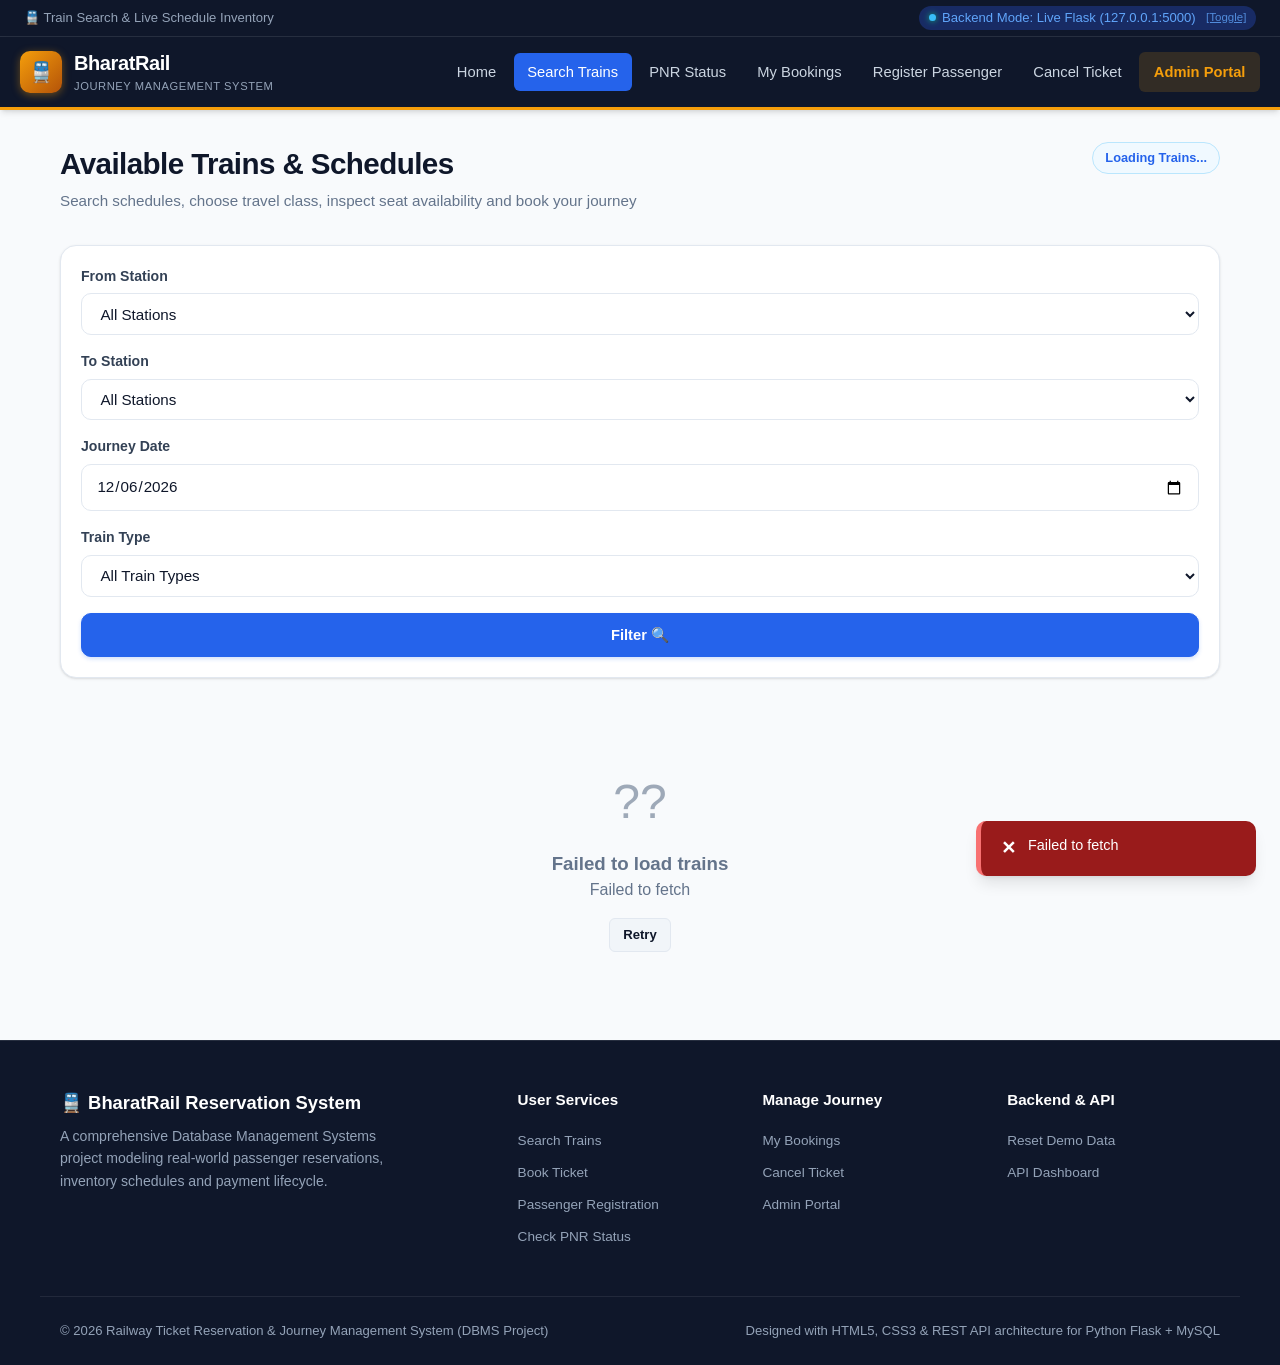
<file: trains.html>
<!DOCTYPE html>
<html lang="en">
<head>
  <meta charset="UTF-8">
  <meta name="viewport" content="width=device-width, initial-scale=1.0">
  <title>Search & Book Trains | BharatRail System</title>
  <link rel="stylesheet" href="css/style.css">
  <link rel="icon" href="data:image/svg+xml,<svg xmlns=%22http://www.w3.org/2000/svg%22 viewBox=%220 0 100 100%22><text y=%22.9em%22 font-size=%2290%22>🚆</text></svg>">
</head>
<body>

  <!-- Top System Notice Bar -->
  <aside class="top-notice-bar" aria-label="System status">
    <div>
      <span>🚆 Train Search & Live Schedule Inventory</span>
    </div>
    <div class="mode-pill" title="Toggle Backend Mode">
      <span class="mode-dot"></span>
      Backend Mode: Mock API
    </div>
  </aside>

  <!-- Navigation Bar -->
  <nav class="navbar" role="navigation" aria-label="Main Navigation">
    <div class="nav-container">
      <a href="index.html" class="nav-brand">
        <div class="brand-icon">🚆</div>
        <div class="brand-text">
          BharatRail
          <small>Journey Management System</small>
        </div>
      </a>

      <button class="mobile-menu-toggle" aria-label="Toggle navigation menu">☰</button>

      <ul class="nav-links">
        <li class="nav-item"><a href="index.html">Home</a></li>
        <li class="nav-item"><a href="trains.html">Search Trains</a></li>
        <li class="nav-item"><a href="pnr-status.html">PNR Status</a></li>
        <li class="nav-item"><a href="my-bookings.html">My Bookings</a></li>
        <li class="nav-item"><a href="passenger-register.html">Register Passenger</a></li>
        <li class="nav-item"><a href="cancel-ticket.html">Cancel Ticket</a></li>
        <li class="nav-item"><a href="admin.html" class="btn btn-sm nav-btn-admin">Admin Portal</a></li>
      </ul>
    </div>
  </nav>

  <main class="main-content">
    <div class="container">

      <!-- Page Header & Filters -->
      <div class="page-header">
        <div>
          <h1 class="page-title">Available Trains & Schedules</h1>
          <p class="page-subtitle">Search schedules, choose travel class, inspect seat availability and book your journey</p>
        </div>
        <div>
          <span id="results-count" class="page-badge">Loading Trains...</span>
        </div>
      </div>

      <!-- Search Filter Bar -->
      <div class="card" style="padding: 1.25rem; margin-bottom: 2rem;">
        <form id="train-search-form" style="display: grid; grid-template-columns: repeat(auto-fit, minmax(200px, 1fr)) auto; gap: 1rem; align-items: flex-end;">
          <div class="form-group" style="margin-bottom: 0;">
            <label for="search_source_station" class="form-label">From Station</label>
            <select id="search_source_station" class="form-control">
              <option value="">All Stations</option>
            </select>
          </div>

          <div class="form-group" style="margin-bottom: 0;">
            <label for="search_dest_station" class="form-label">To Station</label>
            <select id="search_dest_station" class="form-control">
              <option value="">All Stations</option>
            </select>
          </div>

          <div class="form-group" style="margin-bottom: 0;">
            <label for="search_journey_date" class="form-label">Journey Date</label>
            <input type="date" id="search_journey_date" class="form-control">
          </div>

          <div class="form-group" style="margin-bottom: 0;">
            <label for="filter_train_type" class="form-label">Train Type</label>
            <select id="filter_train_type" class="form-control">
              <option value="">All Train Types</option>
              <option value="Rajdhani Express">Rajdhani Express</option>
              <option value="Vande Bharat Express">Vande Bharat Express</option>
              <option value="Shatabdi Express">Shatabdi Express</option>
              <option value="Duronto Express">Duronto Express</option>
              <option value="Superfast Express">Superfast Express</option>
            </select>
          </div>

          <div>
            <button type="submit" class="btn btn-primary" style="height: 44px; width: 100%;">
              Filter 🔍
            </button>
          </div>
        </form>
      </div>

      <!-- Loading Indicator -->
      <div id="search-loading" class="loading-state" style="display: none;">
        <div class="spinner spinner-primary"></div>
        <p style="margin-top: 0.75rem;">Querying database for available train schedules...</p>
      </div>

      <!-- Train Results Container -->
      <div id="trains-container" class="train-results-list">
        <!-- Rendered by train-search.js -->
      </div>

    </div>
  </main>

  <!-- Global Footer -->
  <footer class="footer">
    <div class="footer-container">
      <div class="footer-brand">
        <h4>🚆 BharatRail Reservation System</h4>
        <p>A comprehensive Database Management Systems project modeling real-world passenger reservations, inventory schedules and payment lifecycle.</p>
      </div>
      <div class="footer-col">
        <h5>User Services</h5>
        <ul>
          <li><a href="trains.html">Search Trains</a></li>
          <li><a href="book-ticket.html">Book Ticket</a></li>
          <li><a href="passenger-register.html">Passenger Registration</a></li>
          <li><a href="pnr-status.html">Check PNR Status</a></li>
        </ul>
      </div>
      <div class="footer-col">
        <h5>Manage Journey</h5>
        <ul>
          <li><a href="my-bookings.html">My Bookings</a></li>
          <li><a href="cancel-ticket.html">Cancel Ticket</a></li>
          <li><a href="admin.html">Admin Portal</a></li>
        </ul>
      </div>
      <div class="footer-col">
        <h5>Backend & API</h5>
        <ul>
          <li><a href="#" onclick="window.RailwayAPI.resetMockData(); window.showToast('Demo data reset!', 'success'); setTimeout(() => location.reload(), 600); return false;">Reset Demo Data</a></li>
          <li><a href="admin.html">API Dashboard</a></li>
        </ul>
      </div>
    </div>
    <div class="footer-bottom">
      <div>© 2026 Railway Ticket Reservation & Journey Management System (DBMS Project)</div>
      <div>Designed with HTML5, CSS3 & REST API architecture for Python Flask + MySQL</div>
    </div>
  </footer>

  <!-- Core Scripts -->
  <script src="js/api.js?v=2"></script>
  <script src="js/main.js"></script>
  <script src="js/pages/train-search.js"></script>
</body>
</html>
</file>
<file: css/style.css>
/* ==========================================================================
   RAILWAY TICKET RESERVATION & JOURNEY MANAGEMENT SYSTEM
   Core Stylesheet - Modern, Professional, Responsive Design
   ========================================================================== */

:root {
  /* Brand Color Palette */
  --primary: #1e3a8a;          /* Deep Railway Navy */
  --primary-light: #2563eb;    /* Vibrant Royal Blue */
  --primary-dark: #0f172a;     /* Midnight Navy */
  --accent: #f59e0b;           /* Amber / Gold Transit Accent */
  --accent-hover: #d97706;
  
  /* Status Colors */
  --success: #10b981;          /* Confirmed / Paid */
  --success-bg: #ecfdf5;
  --success-border: #a7f3d0;
  --warning: #f59e0b;          /* RAC / Waiting */
  --warning-bg: #fffbeb;
  --warning-border: #fde68a;
  --danger: #ef4444;           /* Cancelled / Failed */
  --danger-bg: #fef2f2;
  --danger-border: #fecaca;
  --info: #0ea5e9;             /* Transit Info */
  --info-bg: #f0f9ff;
  --info-border: #bae6fd;

  /* Neutral Surface & Typography */
  --bg-main: #f8fafc;
  --bg-surface: #ffffff;
  --bg-subtle: #f1f5f9;
  --border-color: #e2e8f0;
  --border-focus: #3b82f6;
  --text-main: #0f172a;
  --text-muted: #64748b;
  --text-light: #94a3b8;
  --text-inverse: #ffffff;

  /* Elevations / Shadows */
  --shadow-xs: 0 1px 2px 0 rgb(0 0 0 / 0.05);
  --shadow-sm: 0 1px 3px 0 rgb(0 0 0 / 0.1), 0 1px 2px -1px rgb(0 0 0 / 0.1);
  --shadow-md: 0 4px 6px -1px rgb(0 0 0 / 0.1), 0 2px 4px -2px rgb(0 0 0 / 0.1);
  --shadow-lg: 0 10px 15px -3px rgb(0 0 0 / 0.1), 0 4px 6px -4px rgb(0 0 0 / 0.1);
  --shadow-xl: 0 20px 25px -5px rgb(0 0 0 / 0.1), 0 8px 10px -6px rgb(0 0 0 / 0.1);

  /* Radius & Transitions */
  --radius-sm: 6px;
  --radius-md: 10px;
  --radius-lg: 16px;
  --radius-xl: 24px;
  --radius-full: 9999px;
  --transition: all 0.2s cubic-bezier(0.4, 0, 0.2, 1);
}

/* Base Reset */
*, *::before, *::after {
  box-sizing: border-box;
  margin: 0;
  padding: 0;
}

html {
  font-family: -apple-system, BlinkMacSystemFont, "Segoe UI", Roboto, "Helvetica Neue", Arial, sans-serif;
  font-size: 16px;
  line-height: 1.5;
  color: var(--text-main);
  background-color: var(--bg-main);
  scroll-behavior: smooth;
  -webkit-text-size-adjust: 100%;
}

body {
  min-height: 100vh;
  display: flex;
  flex-direction: column;
}

img, svg {
  vertical-align: middle;
}

a {
  color: var(--primary-light);
  text-decoration: none;
  transition: var(--transition);
}

a:hover {
  color: var(--primary);
}

button, input, select, textarea {
  font: inherit;
}

/* ==========================================================================
   NAVIGATION BAR
   ========================================================================== */
.top-notice-bar {
  background: #0f172a;
  color: #94a3b8;
  font-size: 0.82rem;
  padding: 0.35rem 1.5rem;
  display: flex;
  justify-content: space-between;
  align-items: center;
  border-bottom: 1px solid rgba(255, 255, 255, 0.1);
}

.top-notice-bar .mode-pill {
  display: inline-flex;
  align-items: center;
  gap: 0.4rem;
  background: rgba(30, 58, 138, 0.6);
  padding: 0.15rem 0.6rem;
  border-radius: var(--radius-full);
  color: #60a5fa;
  font-weight: 500;
  cursor: pointer;
  transition: var(--transition);
}

.top-notice-bar .mode-pill:hover {
  background: rgba(37, 99, 235, 0.8);
  color: #ffffff;
}

.top-notice-bar .mode-dot {
  width: 7px;
  height: 7px;
  border-radius: 50%;
  background: var(--success);
  box-shadow: 0 0 6px var(--success);
}

.navbar {
  background-color: var(--primary-dark);
  color: var(--text-inverse);
  position: sticky;
  top: 0;
  z-index: 100;
  box-shadow: var(--shadow-md);
  border-bottom: 3px solid var(--accent);
}

.nav-container {
  max-width: 1280px;
  margin: 0 auto;
  padding: 0 1.25rem;
  display: flex;
  align-items: center;
  justify-content: space-between;
  height: 70px;
}

.nav-brand {
  display: flex;
  align-items: center;
  gap: 0.75rem;
  color: #ffffff;
  font-size: 1.25rem;
  font-weight: 700;
  letter-spacing: -0.02em;
}

.nav-brand:hover {
  color: #ffffff;
}

.brand-icon {
  width: 42px;
  height: 42px;
  background: linear-gradient(135deg, var(--accent) 0%, #b45309 100%);
  border-radius: var(--radius-md);
  display: flex;
  align-items: center;
  justify-content: center;
  color: white;
  box-shadow: 0 2px 8px rgba(245, 158, 11, 0.4);
}

.brand-text small {
  display: block;
  font-size: 0.7rem;
  font-weight: 400;
  letter-spacing: 0.05em;
  text-transform: uppercase;
  color: #94a3b8;
}

.nav-links {
  display: flex;
  align-items: center;
  list-style: none;
  gap: 0.25rem;
}

.nav-item a {
  display: inline-flex;
  align-items: center;
  gap: 0.4rem;
  color: #cbd5e1;
  padding: 0.5rem 0.85rem;
  border-radius: var(--radius-sm);
  font-size: 0.92rem;
  font-weight: 500;
  transition: var(--transition);
}

.nav-item a:hover {
  color: #ffffff;
  background-color: rgba(255, 255, 255, 0.08);
}

.nav-item a.active {
  color: #ffffff;
  background-color: var(--primary-light);
}

.nav-actions {
  display: flex;
  align-items: center;
  gap: 0.75rem;
}

.nav-btn-admin {
  background: rgba(245, 158, 11, 0.15);
  border: 1px solid var(--accent);
  color: var(--accent) !important;
  font-weight: 600 !important;
}

.nav-btn-admin:hover {
  background: var(--accent) !important;
  color: #0f172a !important;
}

.mobile-menu-toggle {
  display: none;
  background: none;
  border: none;
  color: white;
  font-size: 1.5rem;
  cursor: pointer;
  padding: 0.5rem;
}

/* ==========================================================================
   PAGE LAYOUT & CONTAINERS
   ========================================================================== */
.main-content {
  flex: 1;
  padding: 2rem 0;
}

.container {
  max-width: 1200px;
  margin: 0 auto;
  padding: 0 1.25rem;
}

.container-narrow {
  max-width: 860px;
  margin: 0 auto;
  padding: 0 1.25rem;
}

.page-header {
  margin-bottom: 2rem;
  display: flex;
  justify-content: space-between;
  align-items: flex-start;
  flex-wrap: wrap;
  gap: 1rem;
}

.page-title {
  font-size: 1.85rem;
  font-weight: 700;
  color: var(--primary-dark);
  letter-spacing: -0.02em;
}

.page-subtitle {
  color: var(--text-muted);
  font-size: 0.95rem;
  margin-top: 0.25rem;
}

.page-badge {
  display: inline-flex;
  align-items: center;
  gap: 0.35rem;
  background: var(--info-bg);
  color: var(--primary-light);
  border: 1px solid var(--info-border);
  padding: 0.35rem 0.75rem;
  border-radius: var(--radius-full);
  font-size: 0.8rem;
  font-weight: 600;
}

/* ==========================================================================
   CARDS & PANELS
   ========================================================================== */
.card {
  background: var(--bg-surface);
  border-radius: var(--radius-lg);
  border: 1px solid var(--border-color);
  box-shadow: var(--shadow-sm);
  padding: 1.75rem;
  margin-bottom: 1.5rem;
  transition: var(--transition);
}

.card:hover {
  box-shadow: var(--shadow-md);
}

.card-header {
  padding-bottom: 1rem;
  margin-bottom: 1.25rem;
  border-bottom: 1px solid var(--border-color);
  display: flex;
  justify-content: space-between;
  align-items: center;
}

.card-title {
  font-size: 1.25rem;
  font-weight: 600;
  color: var(--primary-dark);
  display: flex;
  align-items: center;
  gap: 0.5rem;
}

.card-footer {
  margin-top: 1.5rem;
  padding-top: 1.25rem;
  border-top: 1px solid var(--border-color);
  display: flex;
  justify-content: flex-end;
  gap: 0.75rem;
}

/* ==========================================================================
   BUTTONS
   ========================================================================== */
.btn {
  display: inline-flex;
  align-items: center;
  justify-content: center;
  gap: 0.5rem;
  font-weight: 600;
  font-size: 0.92rem;
  padding: 0.65rem 1.25rem;
  border-radius: var(--radius-md);
  border: 1px solid transparent;
  cursor: pointer;
  transition: var(--transition);
  text-decoration: none;
  white-space: nowrap;
}

.btn:disabled {
  opacity: 0.6;
  cursor: not-allowed;
  pointer-events: none;
}

.btn-primary {
  background-color: var(--primary-light);
  color: #ffffff;
  border-color: var(--primary-light);
  box-shadow: 0 2px 4px rgba(37, 99, 235, 0.2);
}

.btn-primary:hover {
  background-color: var(--primary);
  border-color: var(--primary);
  color: #ffffff;
  transform: translateY(-1px);
}

.btn-accent {
  background-color: var(--accent);
  color: #0f172a;
  border-color: var(--accent);
  box-shadow: 0 2px 4px rgba(245, 158, 11, 0.3);
}

.btn-accent:hover {
  background-color: var(--accent-hover);
  border-color: var(--accent-hover);
  color: #0f172a;
  transform: translateY(-1px);
}

.btn-secondary {
  background-color: var(--bg-subtle);
  color: var(--text-main);
  border-color: var(--border-color);
}

.btn-secondary:hover {
  background-color: #e2e8f0;
  color: var(--text-main);
}

.btn-danger {
  background-color: var(--danger);
  color: #ffffff;
  border-color: var(--danger);
}

.btn-danger:hover {
  background-color: #dc2626;
  color: #ffffff;
}

.btn-outline {
  background-color: transparent;
  color: var(--primary-light);
  border-color: var(--primary-light);
}

.btn-outline:hover {
  background-color: var(--primary-light);
  color: #ffffff;
}

.btn-sm {
  padding: 0.4rem 0.8rem;
  font-size: 0.82rem;
  border-radius: var(--radius-sm);
}

.btn-lg {
  padding: 0.85rem 1.75rem;
  font-size: 1.05rem;
  border-radius: var(--radius-md);
}

.btn-block {
  width: 100%;
}

/* ==========================================================================
   FORMS & INPUTS
   ========================================================================== */
.form-group {
  margin-bottom: 1.25rem;
}

.form-label {
  display: block;
  font-size: 0.88rem;
  font-weight: 600;
  color: #334155;
  margin-bottom: 0.4rem;
}

.form-label .required {
  color: var(--danger);
}

.form-label .field-hint {
  font-weight: 400;
  color: var(--text-muted);
  font-size: 0.8rem;
  margin-left: 0.25rem;
}

.form-control {
  width: 100%;
  padding: 0.65rem 0.9rem;
  font-size: 0.95rem;
  color: var(--text-main);
  background-color: var(--bg-surface);
  border: 1.5px solid var(--border-color);
  border-radius: var(--radius-md);
  transition: var(--transition);
}

.form-control:focus {
  outline: none;
  border-color: var(--border-focus);
  box-shadow: 0 0 0 3px rgba(59, 130, 246, 0.15);
}

.form-control::placeholder {
  color: var(--text-light);
}

.form-control.is-invalid {
  border-color: var(--danger);
  background-color: #fffafb;
}

.invalid-feedback {
  display: none;
  color: var(--danger);
  font-size: 0.8rem;
  margin-top: 0.35rem;
}

.form-control.is-invalid + .invalid-feedback {
  display: block;
}

.form-row {
  display: grid;
  grid-template-columns: repeat(auto-fit, minmax(220px, 1fr));
  gap: 1.25rem;
}

.input-with-icon {
  position: relative;
}

.input-with-icon .input-icon {
  position: absolute;
  left: 0.85rem;
  top: 50%;
  transform: translateY(-50%);
  color: var(--text-muted);
  pointer-events: none;
}

.input-with-icon .form-control {
  padding-left: 2.6rem;
}

/* ==========================================================================
   HERO SECTION (HOME PAGE)
   ========================================================================== */
.hero-section {
  background: linear-gradient(135deg, #0f172a 0%, #1e3a8a 50%, #0369a1 100%);
  color: #ffffff;
  padding: 4rem 1.25rem 5.5rem;
  position: relative;
  overflow: hidden;
}

.hero-section::before {
  content: "";
  position: absolute;
  top: 0;
  left: 0;
  right: 0;
  bottom: 0;
  background-image: radial-gradient(rgba(255, 255, 255, 0.1) 1px, transparent 1px);
  background-size: 24px 24px;
  opacity: 0.6;
}

.hero-container {
  max-width: 1200px;
  margin: 0 auto;
  position: relative;
  z-index: 2;
  text-align: center;
}

.hero-badge {
  display: inline-flex;
  align-items: center;
  gap: 0.5rem;
  background: rgba(255, 255, 255, 0.12);
  backdrop-filter: blur(8px);
  padding: 0.4rem 1rem;
  border-radius: var(--radius-full);
  font-size: 0.85rem;
  font-weight: 500;
  color: #fed7aa;
  margin-bottom: 1.25rem;
  border: 1px solid rgba(255, 255, 255, 0.2);
}

.hero-title {
  font-size: 2.85rem;
  font-weight: 800;
  line-height: 1.15;
  letter-spacing: -0.03em;
  margin-bottom: 1rem;
}

.hero-title span {
  background: linear-gradient(90deg, #f59e0b, #fbbf24);
  -webkit-background-clip: text;
  -webkit-text-fill-color: transparent;
}

.hero-subtitle {
  font-size: 1.15rem;
  color: #cbd5e1;
  max-width: 720px;
  margin: 0 auto 2.5rem;
}

/* Hero Search Box Container */
.search-widget-card {
  max-width: 1040px;
  margin: -3.5rem auto 2rem;
  background: #ffffff;
  border-radius: var(--radius-lg);
  box-shadow: 0 15px 35px -5px rgba(15, 23, 42, 0.15), 0 5px 15px -3px rgba(15, 23, 42, 0.08);
  padding: 1.75rem;
  position: relative;
  z-index: 10;
  border: 1px solid rgba(226, 232, 240, 0.8);
}

.search-widget-form {
  display: grid;
  grid-template-columns: 1.5fr auto 1.5fr 1.2fr auto;
  gap: 1rem;
  align-items: flex-end;
}

.swap-stations-btn {
  background: var(--bg-subtle);
  border: 1px solid var(--border-color);
  width: 42px;
  height: 42px;
  border-radius: 50%;
  display: flex;
  align-items: center;
  justify-content: center;
  cursor: pointer;
  margin-bottom: 0.25rem;
  transition: var(--transition);
  color: var(--text-muted);
}

.swap-stations-btn:hover {
  background: var(--primary-light);
  color: #ffffff;
  border-color: var(--primary-light);
  transform: rotate(180deg);
}

/* Quick Action Links */
.quick-links-grid {
  display: grid;
  grid-template-columns: repeat(auto-fit, minmax(260px, 1fr));
  gap: 1.25rem;
  margin-top: 2rem;
}

.quick-link-card {
  background: #ffffff;
  border: 1px solid var(--border-color);
  border-radius: var(--radius-md);
  padding: 1.25rem;
  display: flex;
  align-items: center;
  gap: 1rem;
  transition: var(--transition);
  color: inherit;
}

.quick-link-card:hover {
  transform: translateY(-3px);
  box-shadow: var(--shadow-md);
  border-color: var(--primary-light);
}

.quick-icon-wrapper {
  width: 50px;
  height: 50px;
  border-radius: var(--radius-md);
  display: flex;
  align-items: center;
  justify-content: center;
  font-size: 1.35rem;
  flex-shrink: 0;
}

.quick-link-card h4 {
  font-size: 1rem;
  font-weight: 600;
  color: var(--primary-dark);
}

.quick-link-card p {
  font-size: 0.82rem;
  color: var(--text-muted);
  margin-top: 0.2rem;
}

/* ==========================================================================
   TRAIN SEARCH & RESULT CARDS
   ========================================================================== */
.train-results-list {
  display: flex;
  flex-direction: column;
  gap: 1.25rem;
}

.train-card {
  background: #ffffff;
  border: 1px solid var(--border-color);
  border-radius: var(--radius-lg);
  padding: 1.5rem;
  box-shadow: var(--shadow-sm);
  transition: var(--transition);
  position: relative;
  overflow: hidden;
}

.train-card:hover {
  border-color: #cbd5e1;
  box-shadow: var(--shadow-md);
}

.train-card-header {
  display: flex;
  justify-content: space-between;
  align-items: flex-start;
  margin-bottom: 1.25rem;
  padding-bottom: 0.75rem;
  border-bottom: 1px dashed var(--border-color);
}

.train-info-group {
  display: flex;
  align-items: center;
  gap: 0.75rem;
}

.train-title-block h3 {
  font-size: 1.2rem;
  font-weight: 700;
  color: var(--primary-dark);
}

.train-title-block .train-number {
  color: var(--primary-light);
  font-size: 0.88rem;
  font-weight: 600;
}

.train-type-pill {
  background: #eff6ff;
  color: #1d4ed8;
  font-size: 0.75rem;
  font-weight: 600;
  padding: 0.2rem 0.65rem;
  border-radius: var(--radius-full);
  border: 1px solid #bfdbfe;
}

.train-schedule-grid {
  display: grid;
  grid-template-columns: 1fr auto 1fr;
  align-items: center;
  gap: 1.5rem;
  margin-bottom: 1.25rem;
  text-align: center;
}

.schedule-station {
  text-align: left;
}

.schedule-station.dest {
  text-align: right;
}

.station-time {
  font-size: 1.45rem;
  font-weight: 700;
  color: var(--primary-dark);
}

.station-name {
  font-size: 0.92rem;
  font-weight: 600;
  color: var(--text-main);
}

.station-city {
  font-size: 0.78rem;
  color: var(--text-muted);
}

.schedule-duration {
  display: flex;
  flex-direction: column;
  align-items: center;
  color: var(--text-muted);
  font-size: 0.8rem;
}

.duration-line {
  position: relative;
  width: 140px;
  height: 2px;
  background: #cbd5e1;
  margin: 0.4rem 0;
}

.duration-line::before, .duration-line::after {
  content: "";
  position: absolute;
  top: -3px;
  width: 8px;
  height: 8px;
  border-radius: 50%;
  background: var(--primary-light);
}

.duration-line::before { left: 0; }
.duration-line::after { right: 0; }

/* Class selection chips within train card */
.train-classes-container {
  display: flex;
  flex-wrap: wrap;
  gap: 0.6rem;
  margin-top: 1rem;
}

.class-card-chip {
  flex: 1;
  min-width: 120px;
  background: var(--bg-subtle);
  border: 1.5px solid var(--border-color);
  border-radius: var(--radius-md);
  padding: 0.6rem 0.8rem;
  cursor: pointer;
  transition: var(--transition);
  text-align: left;
}

.class-card-chip:hover {
  border-color: var(--primary-light);
  background: #ffffff;
}

.class-card-chip.selected {
  background: #eff6ff;
  border-color: var(--primary-light);
  box-shadow: 0 0 0 2px rgba(37, 99, 235, 0.2);
}

.class-card-chip .class-code {
  font-weight: 700;
  font-size: 0.95rem;
  color: var(--primary-dark);
}

.class-card-chip .class-price {
  font-size: 0.88rem;
  font-weight: 600;
  color: #059669;
}

.class-card-chip .class-seats {
  font-size: 0.75rem;
  color: var(--text-muted);
}

.class-card-chip .class-seats.available {
  color: var(--success);
  font-weight: 600;
}

.train-card-footer {
  display: flex;
  justify-content: space-between;
  align-items: center;
  margin-top: 1.25rem;
  padding-top: 1rem;
  border-top: 1px solid var(--border-color);
}

.fare-display-group {
  display: flex;
  align-items: baseline;
  gap: 0.35rem;
}

.fare-amount {
  font-size: 1.5rem;
  font-weight: 800;
  color: var(--primary-dark);
}

.fare-label {
  font-size: 0.82rem;
  color: var(--text-muted);
}

/* ==========================================================================
   STATUS BADGES & PILLS
   ========================================================================== */
.badge {
  display: inline-flex;
  align-items: center;
  gap: 0.3rem;
  padding: 0.25rem 0.65rem;
  font-size: 0.75rem;
  font-weight: 700;
  border-radius: var(--radius-full);
  text-transform: uppercase;
  letter-spacing: 0.03em;
}

.badge-confirmed {
  background-color: var(--success-bg);
  color: #065f46;
  border: 1px solid var(--success-border);
}

.badge-waiting {
  background-color: var(--warning-bg);
  color: #92400e;
  border: 1px solid var(--warning-border);
}

.badge-cancelled {
  background-color: var(--danger-bg);
  color: #991b1b;
  border: 1px solid var(--danger-border);
}

.badge-success {
  background-color: var(--success-bg);
  color: #065f46;
  border: 1px solid var(--success-border);
}

.badge-pending {
  background-color: var(--warning-bg);
  color: #92400e;
  border: 1px solid var(--warning-border);
}

/* ==========================================================================
   INTERACTIVE SEAT & COACH SELECTOR (BOOKING PAGE)
   ========================================================================== */
.booking-summary-grid {
  display: grid;
  grid-template-columns: 2fr 1fr;
  gap: 1.5rem;
}

.summary-box {
  background: var(--bg-subtle);
  border: 1px solid var(--border-color);
  border-radius: var(--radius-md);
  padding: 1.25rem;
}

.summary-row {
  display: flex;
  justify-content: space-between;
  align-items: center;
  padding: 0.5rem 0;
  border-bottom: 1px solid rgba(0, 0, 0, 0.05);
  font-size: 0.9rem;
}

.summary-row:last-child {
  border-bottom: none;
}

.summary-row.total {
  font-weight: 700;
  font-size: 1.15rem;
  color: var(--primary-dark);
  border-top: 2px solid var(--border-color);
  margin-top: 0.5rem;
  padding-top: 0.75rem;
}

.seat-grid-container {
  background: #f8fafc;
  border: 1px solid var(--border-color);
  border-radius: var(--radius-md);
  padding: 1.25rem;
  margin-top: 1rem;
}

.seat-grid {
  display: grid;
  grid-template-columns: repeat(6, 1fr);
  gap: 0.5rem;
  max-width: 450px;
  margin: 1rem auto;
}

.seat-pill {
  padding: 0.5rem 0.25rem;
  border: 1.5px solid var(--border-color);
  border-radius: var(--radius-sm);
  background: white;
  text-align: center;
  font-size: 0.8rem;
  font-weight: 600;
  cursor: pointer;
  transition: var(--transition);
}

.seat-pill:hover:not(.booked) {
  border-color: var(--primary-light);
  background: #eff6ff;
}

.seat-pill.selected {
  background: var(--primary-light);
  border-color: var(--primary-light);
  color: white;
}

.seat-pill.booked {
  background: #e2e8f0;
  color: #94a3b8;
  cursor: not-allowed;
  text-decoration: line-through;
}

.seat-legend {
  display: flex;
  justify-content: center;
  gap: 1.5rem;
  font-size: 0.8rem;
  color: var(--text-muted);
}

.seat-legend-item {
  display: flex;
  align-items: center;
  gap: 0.4rem;
}

.seat-legend-dot {
  width: 12px;
  height: 12px;
  border-radius: 3px;
  border: 1px solid var(--border-color);
}

/* ==========================================================================
   OFFICIAL BOARDING PASS / E-TICKET (CONFIRMATION PAGE)
   ========================================================================== */
.ticket-wrapper {
  max-width: 800px;
  margin: 0 auto;
  background: #ffffff;
  border: 2px solid #cbd5e1;
  border-radius: var(--radius-lg);
  box-shadow: var(--shadow-xl);
  overflow: hidden;
  position: relative;
}

.ticket-header {
  background: linear-gradient(135deg, #0f172a 0%, #1e3a8a 100%);
  color: white;
  padding: 1.5rem 2rem;
  display: flex;
  justify-content: space-between;
  align-items: center;
  border-bottom: 3px solid var(--accent);
}

.ticket-pnr-banner {
  background: #f8fafc;
  border-bottom: 1px dashed #cbd5e1;
  padding: 1rem 2rem;
  display: flex;
  justify-content: space-between;
  align-items: center;
}

.ticket-pnr-val {
  font-size: 1.6rem;
  font-weight: 800;
  letter-spacing: 0.08em;
  color: var(--primary);
  font-family: monospace;
}

.ticket-body {
  padding: 2rem;
}

.ticket-route-display {
  display: grid;
  grid-template-columns: 1fr auto 1fr;
  align-items: center;
  padding: 1.25rem;
  background: #f1f5f9;
  border-radius: var(--radius-md);
  margin-bottom: 1.5rem;
}

.ticket-table {
  width: 100%;
  border-collapse: collapse;
  margin-bottom: 1.5rem;
}

.ticket-table th {
  background: #f8fafc;
  color: var(--text-muted);
  font-size: 0.75rem;
  font-weight: 700;
  text-transform: uppercase;
  padding: 0.75rem 1rem;
  text-align: left;
  border-bottom: 1px solid var(--border-color);
}

.ticket-table td {
  padding: 0.9rem 1rem;
  font-size: 0.92rem;
  border-bottom: 1px solid var(--border-color);
  font-weight: 500;
}

.ticket-footer {
  background: #fafafa;
  padding: 1.25rem 2rem;
  border-top: 1px solid var(--border-color);
  display: flex;
  justify-content: space-between;
  align-items: center;
}

.qr-code-placeholder {
  width: 80px;
  height: 80px;
  background: #000;
  border-radius: var(--radius-sm);
  display: flex;
  align-items: center;
  justify-content: center;
  color: white;
  font-family: monospace;
  font-size: 0.7rem;
  text-align: center;
  padding: 4px;
}

/* ==========================================================================
   PNR STATUS TIMELINE TRACKER
   ========================================================================== */
.pnr-timeline {
  display: flex;
  justify-content: space-between;
  position: relative;
  margin: 2.5rem 1rem 1.5rem;
}

.pnr-timeline::before {
  content: "";
  position: absolute;
  top: 18px;
  left: 30px;
  right: 30px;
  height: 4px;
  background: #e2e8f0;
  z-index: 1;
}

.pnr-step {
  position: relative;
  z-index: 2;
  text-align: center;
  width: 100px;
}

.pnr-step-dot {
  width: 40px;
  height: 40px;
  margin: 0 auto 0.5rem;
  border-radius: 50%;
  background: #ffffff;
  border: 3px solid #cbd5e1;
  display: flex;
  align-items: center;
  justify-content: center;
  font-weight: 700;
  color: var(--text-muted);
  transition: var(--transition);
}

.pnr-step.active .pnr-step-dot {
  background: var(--primary-light);
  border-color: var(--primary);
  color: white;
  box-shadow: 0 0 0 4px rgba(37, 99, 235, 0.2);
}

.pnr-step.completed .pnr-step-dot {
  background: var(--success);
  border-color: #059669;
  color: white;
}

.pnr-step-label {
  font-size: 0.8rem;
  font-weight: 600;
  color: var(--text-main);
}

/* ==========================================================================
   DATA TABLES (MY BOOKINGS & GENERAL)
   ========================================================================== */
.table-responsive {
  width: 100%;
  overflow-x: auto;
  border-radius: var(--radius-md);
  border: 1px solid var(--border-color);
  background: #ffffff;
}

.data-table {
  width: 100%;
  border-collapse: collapse;
  text-align: left;
}

.data-table th {
  background-color: #f8fafc;
  color: #475569;
  font-weight: 600;
  font-size: 0.82rem;
  text-transform: uppercase;
  letter-spacing: 0.04em;
  padding: 0.85rem 1rem;
  border-bottom: 1.5px solid var(--border-color);
}

.data-table td {
  padding: 0.9rem 1rem;
  font-size: 0.9rem;
  color: var(--text-main);
  border-bottom: 1px solid var(--border-color);
  vertical-align: middle;
}

.data-table tbody tr:hover {
  background-color: #f8fafc;
}

.data-table tbody tr:last-child td {
  border-bottom: none;
}

/* ==========================================================================
   MODAL DIALOGS
   ========================================================================== */
.modal-overlay {
  position: fixed;
  top: 0;
  left: 0;
  right: 0;
  bottom: 0;
  background: rgba(15, 23, 42, 0.6);
  backdrop-filter: blur(4px);
  display: flex;
  align-items: center;
  justify-content: center;
  z-index: 1000;
  opacity: 0;
  visibility: hidden;
  transition: var(--transition);
  padding: 1.25rem;
}

.modal-overlay.active {
  opacity: 1;
  visibility: visible;
}

.modal-container {
  background: #ffffff;
  border-radius: var(--radius-lg);
  max-width: 600px;
  width: 100%;
  max-height: 90vh;
  overflow-y: auto;
  box-shadow: var(--shadow-xl);
  transform: translateY(20px);
  transition: var(--transition);
}

.modal-overlay.active .modal-container {
  transform: translateY(0);
}

.modal-header {
  padding: 1.25rem 1.5rem;
  border-bottom: 1px solid var(--border-color);
  display: flex;
  justify-content: space-between;
  align-items: center;
}

.modal-title {
  font-size: 1.25rem;
  font-weight: 700;
  color: var(--primary-dark);
}

.modal-close-btn {
  background: transparent;
  border: none;
  font-size: 1.5rem;
  color: var(--text-muted);
  cursor: pointer;
  line-height: 1;
  padding: 0.25rem;
}

.modal-close-btn:hover {
  color: var(--danger);
}

.modal-body {
  padding: 1.5rem;
}

.modal-footer {
  padding: 1rem 1.5rem;
  border-top: 1px solid var(--border-color);
  display: flex;
  justify-content: flex-end;
  gap: 0.75rem;
  background: #f8fafc;
  border-bottom-left-radius: var(--radius-lg);
  border-bottom-right-radius: var(--radius-lg);
}

/* ==========================================================================
   TOAST NOTIFICATIONS
   ========================================================================== */
#toast-container {
  position: fixed;
  bottom: 1.5rem;
  right: 1.5rem;
  z-index: 9999;
  display: flex;
  flex-direction: column;
  gap: 0.75rem;
  pointer-events: none;
}

.toast {
  pointer-events: auto;
  min-width: 280px;
  max-width: 420px;
  padding: 0.9rem 1.25rem;
  border-radius: var(--radius-md);
  box-shadow: var(--shadow-lg);
  display: flex;
  align-items: flex-start;
  gap: 0.75rem;
  font-size: 0.9rem;
  color: #ffffff;
  animation: slideInToast 0.3s cubic-bezier(0.16, 1, 0.3, 1);
  transition: transform 0.2s ease, opacity 0.2s ease;
}

.toast.toast-success {
  background: #065f46;
  border-left: 5px solid #34d399;
}

.toast.toast-error {
  background: #991b1b;
  border-left: 5px solid #f87171;
}

.toast.toast-info {
  background: #1e3a8a;
  border-left: 5px solid #60a5fa;
}

.toast.toast-warning {
  background: #92400e;
  border-left: 5px solid #fbbf24;
}

@keyframes slideInToast {
  from {
    opacity: 0;
    transform: translateY(20px) scale(0.95);
  }
  to {
    opacity: 1;
    transform: translateY(0) scale(1);
  }
}

/* ==========================================================================
   LOADING OVERLAY & SPINNERS
   ========================================================================== */
.spinner {
  width: 24px;
  height: 24px;
  border: 3px solid rgba(255, 255, 255, 0.3);
  border-top-color: #ffffff;
  border-radius: 50%;
  animation: spin 0.8s linear infinite;
  display: inline-block;
}

.spinner-primary {
  border-color: rgba(37, 99, 235, 0.2);
  border-top-color: var(--primary-light);
}

@keyframes spin {
  to { transform: rotate(360deg); }
}

.loading-state {
  text-align: center;
  padding: 3rem 1.5rem;
  color: var(--text-muted);
}

.empty-state {
  text-align: center;
  padding: 3.5rem 1.5rem;
  color: var(--text-muted);
}

.empty-state-icon {
  font-size: 3rem;
  margin-bottom: 0.75rem;
  opacity: 0.6;
}

/* ==========================================================================
   FOOTER
   ========================================================================== */
.footer {
  background-color: var(--primary-dark);
  color: #94a3b8;
  padding: 3rem 0 1.5rem;
  margin-top: auto;
  border-top: 1px solid rgba(255, 255, 255, 0.1);
}

.footer-container {
  max-width: 1200px;
  margin: 0 auto;
  padding: 0 1.25rem;
  display: grid;
  grid-template-columns: 2fr 1fr 1fr 1fr;
  gap: 2rem;
}

.footer-brand h4 {
  color: #ffffff;
  font-size: 1.15rem;
  font-weight: 700;
  margin-bottom: 0.5rem;
}

.footer-brand p {
  font-size: 0.88rem;
  line-height: 1.6;
  max-width: 340px;
}

.footer-col h5 {
  color: #ffffff;
  font-size: 0.95rem;
  font-weight: 600;
  margin-bottom: 1rem;
}

.footer-col ul {
  list-style: none;
}

.footer-col ul li {
  margin-bottom: 0.5rem;
}

.footer-col ul a {
  color: #94a3b8;
  font-size: 0.85rem;
}

.footer-col ul a:hover {
  color: #ffffff;
}

.footer-bottom {
  max-width: 1200px;
  margin: 2.5rem auto 0;
  padding: 1.5rem 1.25rem 0;
  border-top: 1px solid rgba(255, 255, 255, 0.08);
  display: flex;
  justify-content: space-between;
  align-items: center;
  font-size: 0.82rem;
  flex-wrap: wrap;
  gap: 1rem;
}

/* ==========================================================================
   PRINT STYLES FOR E-TICKET
   ========================================================================== */
@media print {
  body * {
    visibility: hidden;
  }
  .navbar, .top-notice-bar, .footer, .btn, .no-print, #toast-container {
    display: none !important;
  }
  .ticket-wrapper, .ticket-wrapper * {
    visibility: visible;
  }
  .ticket-wrapper {
    position: absolute;
    left: 0;
    top: 0;
    width: 100% !important;
    max-width: 100% !important;
    border: 1px solid #000;
    box-shadow: none;
  }
}

/* ==========================================================================
   RESPONSIVE MEDIA QUERIES
   ========================================================================== */
@media (max-width: 992px) {
  .search-widget-form {
    grid-template-columns: 1fr;
  }
  .swap-stations-btn {
    margin: 0 auto;
    transform: rotate(90deg);
  }
  .swap-stations-btn:hover {
    transform: rotate(270deg);
  }
  .booking-summary-grid {
    grid-template-columns: 1fr;
  }
  .footer-container {
    grid-template-columns: 1fr 1fr;
  }
}

@media (max-width: 768px) {
  .mobile-menu-toggle {
    display: block;
  }
  .nav-links {
    display: none;
    position: absolute;
    top: 70px;
    left: 0;
    right: 0;
    background: var(--primary-dark);
    flex-direction: column;
    padding: 1rem 1.25rem;
    box-shadow: var(--shadow-lg);
    border-bottom: 2px solid var(--accent);
    gap: 0.5rem;
  }
  .nav-links.open {
    display: flex;
  }
  .nav-links li, .nav-links a {
    width: 100%;
  }
  .hero-title {
    font-size: 2rem;
  }
  .train-schedule-grid {
    grid-template-columns: 1fr;
    gap: 0.75rem;
    text-align: left;
  }
  .schedule-station.dest {
    text-align: left;
  }
  .duration-line {
    display: none;
  }
  .footer-container {
    grid-template-columns: 1fr;
  }
  .pnr-timeline {
    flex-direction: column;
    gap: 1.5rem;
    align-items: flex-start;
  }
  .pnr-timeline::before {
    top: 10px;
    bottom: 10px;
    left: 18px;
    width: 4px;
    height: auto;
  }
  .pnr-step {
    display: flex;
    align-items: center;
    gap: 1rem;
    width: 100%;
    text-align: left;
  }
  .pnr-step-dot {
    margin: 0;
    flex-shrink: 0;
  }
}
</file>
<file: css/admin.css>
/* ==========================================================================
   ADMIN DASHBOARD STYLESHEET
   Railway Ticket Reservation & Journey Management System
   ========================================================================== */

.admin-layout {
  display: flex;
  min-height: calc(100vh - 70px);
  background-color: #f1f5f9;
}

/* Admin Sidebar */
.admin-sidebar {
  width: 260px;
  background-color: #0f172a;
  color: #f8fafc;
  display: flex;
  flex-direction: column;
  flex-shrink: 0;
  transition: all 0.3s cubic-bezier(0.4, 0, 0.2, 1);
  border-right: 1px solid #1e293b;
  position: sticky;
  top: 70px;
  height: calc(100vh - 70px);
  overflow-y: auto;
  z-index: 50;
}

.admin-sidebar-header {
  padding: 1.5rem 1.25rem;
  border-bottom: 1px solid #1e293b;
  display: flex;
  align-items: center;
  justify-content: space-between;
}

.admin-sidebar-header h3 {
  font-size: 1.05rem;
  font-weight: 700;
  color: #f8fafc;
  display: flex;
  align-items: center;
  gap: 0.5rem;
}

.admin-sidebar-nav {
  padding: 1.25rem 0.75rem;
  display: flex;
  flex-direction: column;
  gap: 0.35rem;
  flex: 1;
}

.sidebar-heading {
  font-size: 0.68rem;
  text-transform: uppercase;
  letter-spacing: 0.08em;
  color: #64748b;
  padding: 0.75rem 0.75rem 0.35rem;
  font-weight: 700;
}

.admin-nav-item {
  display: flex;
  align-items: center;
  gap: 0.75rem;
  padding: 0.7rem 0.85rem;
  color: #94a3b8;
  border-radius: 8px;
  font-size: 0.9rem;
  font-weight: 500;
  cursor: pointer;
  transition: all 0.2s;
  text-decoration: none;
}

.admin-nav-item:hover {
  color: #ffffff;
  background-color: #1e293b;
}

.admin-nav-item.active {
  color: #ffffff;
  background-color: #2563eb;
  font-weight: 600;
  box-shadow: 0 4px 12px rgba(37, 99, 235, 0.35);
}

.admin-nav-item .nav-badge {
  margin-left: auto;
  font-size: 0.72rem;
  padding: 0.15rem 0.5rem;
  background: rgba(255, 255, 255, 0.12);
  border-radius: 9999px;
  color: #cbd5e1;
}

/* Admin Main Content Container */
.admin-main {
  flex: 1;
  padding: 2rem;
  overflow-y: auto;
  max-width: calc(100vw - 260px);
}

.admin-header {
  margin-bottom: 2rem;
  display: flex;
  justify-content: space-between;
  align-items: center;
  flex-wrap: wrap;
  gap: 1rem;
}

.admin-title-group h2 {
  font-size: 1.75rem;
  font-weight: 800;
  color: #0f172a;
}

.admin-title-group p {
  color: #64748b;
  font-size: 0.92rem;
}

/* Statistics Grid */
.stats-grid {
  display: grid;
  grid-template-columns: repeat(auto-fit, minmax(220px, 1fr));
  gap: 1.25rem;
  margin-bottom: 2rem;
}

.stat-card {
  background: #ffffff;
  border-radius: 14px;
  padding: 1.35rem 1.25rem;
  border: 1px solid #e2e8f0;
  box-shadow: 0 2px 4px rgba(0, 0, 0, 0.04);
  display: flex;
  align-items: center;
  gap: 1.2rem;
  transition: transform 0.2s, box-shadow 0.2s;
}

.stat-card:hover {
  transform: translateY(-2px);
  box-shadow: 0 6px 12px rgba(0, 0, 0, 0.06);
}

.stat-icon {
  width: 52px;
  height: 52px;
  border-radius: 12px;
  display: flex;
  align-items: center;
  justify-content: center;
  font-size: 1.5rem;
  flex-shrink: 0;
}

.stat-icon.blue { background: #eff6ff; color: #2563eb; }
.stat-icon.green { background: #ecfdf5; color: #10b981; }
.stat-icon.amber { background: #fffbeb; color: #f59e0b; }
.stat-icon.red { background: #fef2f2; color: #ef4444; }
.stat-icon.purple { background: #f5f3ff; color: #8b5cf6; }
.stat-icon.cyan { background: #ecfeff; color: #06b6d4; }

.stat-content {
  flex: 1;
}

.stat-label {
  font-size: 0.8rem;
  font-weight: 600;
  text-transform: uppercase;
  letter-spacing: 0.03em;
  color: #64748b;
  margin-bottom: 0.25rem;
}

.stat-value {
  font-size: 1.6rem;
  font-weight: 800;
  color: #0f172a;
  line-height: 1.1;
}

.stat-sub {
  font-size: 0.75rem;
  color: #94a3b8;
  margin-top: 0.2rem;
}

/* Admin Section Panel */
.admin-section {
  display: none;
  animation: fadeIn 0.25s ease-in-out;
}

.admin-section.active {
  display: block;
}

@keyframes fadeIn {
  from { opacity: 0; transform: translateY(6px); }
  to { opacity: 1; transform: translateY(0); }
}

.section-toolbar {
  display: flex;
  justify-content: space-between;
  align-items: center;
  margin-bottom: 1.25rem;
  gap: 1rem;
  flex-wrap: wrap;
}

.search-input-wrapper {
  position: relative;
  min-width: 280px;
}

.search-input-wrapper input {
  width: 100%;
  padding: 0.6rem 0.85rem 0.6rem 2.4rem;
  border: 1.5px solid #cbd5e1;
  border-radius: 8px;
  font-size: 0.9rem;
  background: #ffffff;
}

.search-input-wrapper .search-icon {
  position: absolute;
  left: 0.85rem;
  top: 50%;
  transform: translateY(-50%);
  color: #94a3b8;
  pointer-events: none;
}

/* Action button icons in tables */
.table-actions {
  display: flex;
  align-items: center;
  gap: 0.5rem;
}

.action-btn {
  width: 32px;
  height: 32px;
  border-radius: 6px;
  border: 1px solid #cbd5e1;
  background: #ffffff;
  color: #475569;
  display: inline-flex;
  align-items: center;
  justify-content: center;
  cursor: pointer;
  transition: all 0.15s;
  font-size: 0.85rem;
}

.action-btn:hover {
  background: #f1f5f9;
  color: #0f172a;
}

.action-btn.edit:hover {
  background: #eff6ff;
  border-color: #3b82f6;
  color: #2563eb;
}

.action-btn.delete:hover {
  background: #fef2f2;
  border-color: #ef4444;
  color: #dc2626;
}

/* Responsive sidebar toggle */
.admin-mobile-toggle {
  display: none;
  background: #1e293b;
  border: 1px solid #334155;
  color: white;
  padding: 0.4rem 0.8rem;
  border-radius: 6px;
  font-size: 0.88rem;
  cursor: pointer;
}

@media (max-width: 992px) {
  .admin-layout {
    flex-direction: column;
  }
  .admin-sidebar {
    width: 100%;
    height: auto;
    position: static;
    display: none;
  }
  .admin-sidebar.open {
    display: flex;
  }
  .admin-main {
    max-width: 100%;
    padding: 1.25rem;
  }
  .admin-mobile-toggle {
    display: inline-flex;
  }
}
</file>
